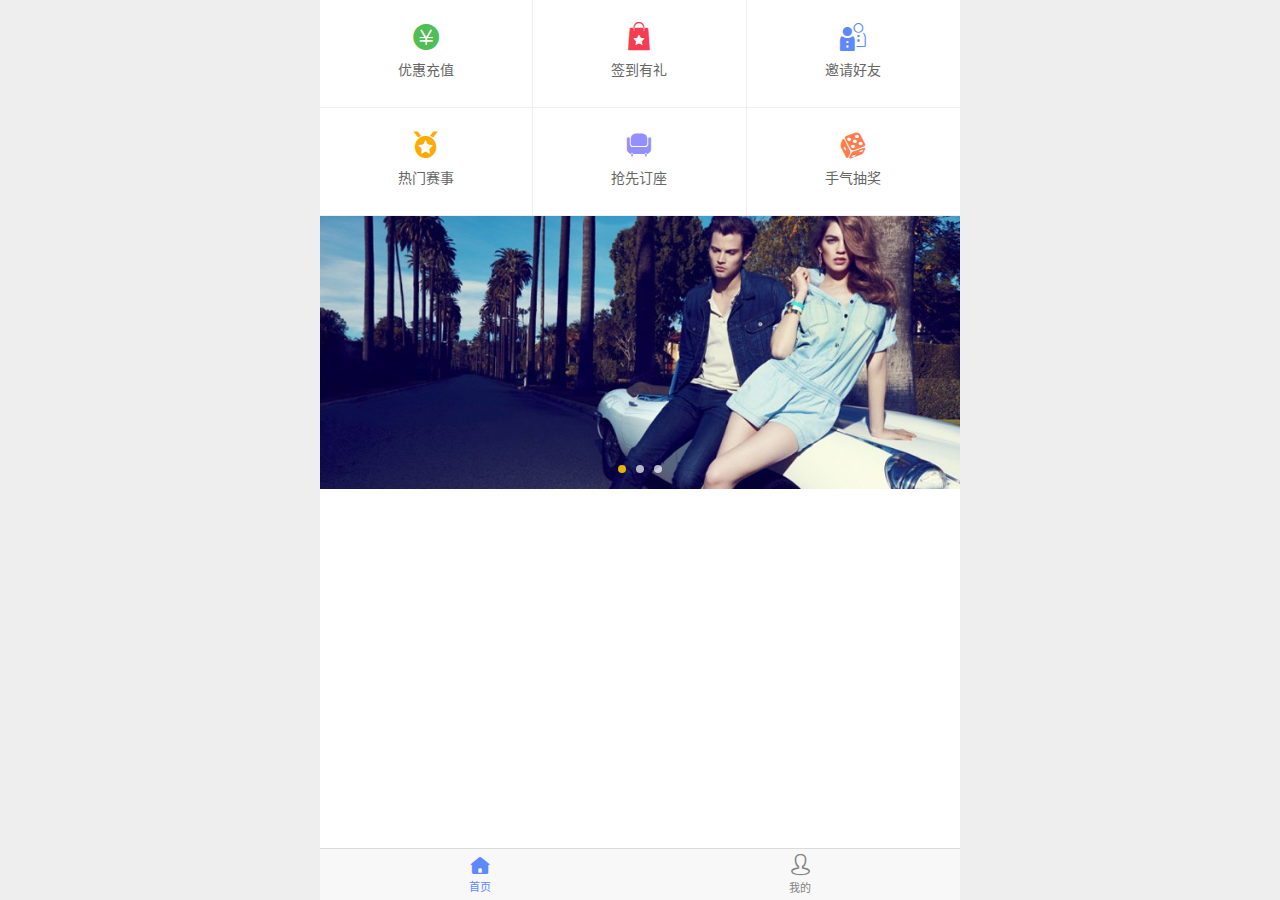
<file: index.html>
<!DOCTYPE html>
<html lang="zh-CN">
<head>
	<meta http-equiv="Content-Type" content="text/html; charset=UTF-8">
	<meta charset="UTF-8">
	<meta name="viewport" content="width=device-width, initial-scale=1.0, user-scalable=0, minimum-scale=1.0, maximum-scale=1.0">
	<meta name="viewport" content="initial-scale=1, width=device-width, maximum-scale=1, user-scalable=no">
	<meta name="apple-mobile-web-app-capable" content="yes">
	<meta name="apple-touch-fullscreen" content="yes">
	<meta name="apple-mobile-web-app-status-bar-style" content="black">
	<meta name="format-detection" content="telephone=no">
	<meta name="format-detection" content="address=no">
	<meta name="screen-orientation" content="portrait">
	<meta name="x5-orientation" content="portrait">
	<title>网吧联盟</title>
	<link rel="stylesheet" href="assets/font/iconfont.css">
	<link rel="stylesheet" href="assets/css/animate.min.css">
	<link rel="stylesheet" href="assets/css/base.css">
	<script type="text/javascript" src="assets/js/zepto.min.js"></script>
	<script type="text/javascript" src="assets/js/fastclick.js"></script>
	<link rel="stylesheet" href="assets/js/dialog.css">
	<script type="text/javascript" src="assets/js/dialog.js"></script>
	<script type="text/javascript" src="assets/js/iscroll.js"></script>
	<link rel="stylesheet" href="assets/js/swiper-3.2.7.min.css">
	<script type="text/javascript" src="assets/js/swiper-3.2.7.jquery.min.js"></script>
	<script type="text/javascript" src="assets/js/mobile.js"></script>
</head>

<body class="white-bg">
	<div class="fixed-bottom index">
		<div class="nav-list flex-box">
	        <a href="recharge.html"><div class="con"><i class="icon-chongzhi green"></i>优惠充值</div></a>
	        <a id="signIn"><div class="con"><i class="icon-liwu red"></i>签到有礼</div></a>
	        <a href="share.html"><div class="con"><i class="icon-haoyou blue"></i>邀请好友</div></a>
	        <a href="gamesList.html"><div class="con"><i class="icon-saishi yellow"></i>热门赛事</div></a>
	        <a href="schedule.html"><div class="con"><i class="icon-dingzuo purple"></i>抢先订座</div></a>
	        <a href="activityGame.html" id="recharge"><div class="con"><i class="icon-choujiang orange"></i>手气抽奖</div></a>
	    </div>
	    <div class="swiper-container">
            <div class="swiper-wrapper">
                <div class="swiper-slide">
                    <a href="wangkaList.html"><img src="assets/images/banner.jpg"></a>
                </div>
                <div class="swiper-slide">
                    <a href="wangkaList.html"><img src="assets/images/banner.jpg"></a>
                </div>
                <div class="swiper-slide">
                    <a href="wangkaList.html"><img src="assets/images/banner.jpg"></a>
                </div>
            </div>
            <div class="pagination"></div>
            <script type="text/javascript">
            $(function() {
                var swiper = new Swiper('.swiper-container', {
                    pagination: '.pagination',
                    autoplay: 3000,
                    paginationClickable: '.pagination',
                    loop: true

                });
            })
            </script>
        </div>

		<div class="fix-bottom">
	        <a href="index.html" class="fix-b active">
	            <i class="icon-homefill"></i>
	            <p>首页</p>
	        </a>
	        <a href="userCenter.html" class="fix-b">
	            <i class="icon-people"></i>
	            <p>我的</p>
	        </a>
	    </div>
    </div>
    <script type="text/javascript">
    	$(function(){
    		$('#recharge').click(function(){
				$.confirm('<div class="con">本操作需要<br />绑定您的上网卡号哦！</div>',[{no:"取消"},{yes:"去绑卡"}],function(type){
				    if(type=="yes"){
				    	window.location.href='bindCard.html'
				    }else if(type=="no"){
				        this.hide();  
				    }
				});
    		})
    		$('#signIn').click(function(){
				$.confirm('<div class="tit orange">恭喜获得5积分，明天继续加油</div>'+
					'<div class="con">签到规则<br/>第1天获5积分，第2天获10积分，<br/>第3天及以后获20积分；中断重新开始。</div>'+
					'<div class="go-game"><i class="icon-choujiang"></i></div>'+
					'<div class="info">花积分，抽奖赢好礼，点击参与</div>',[],null,{className:'ui-qiandao showClose ui-alert',width:'270px'});
				$.alert('今日已签到,明天再接再厉')
			})
    	})
    </script>
</body>

</html>
</file>
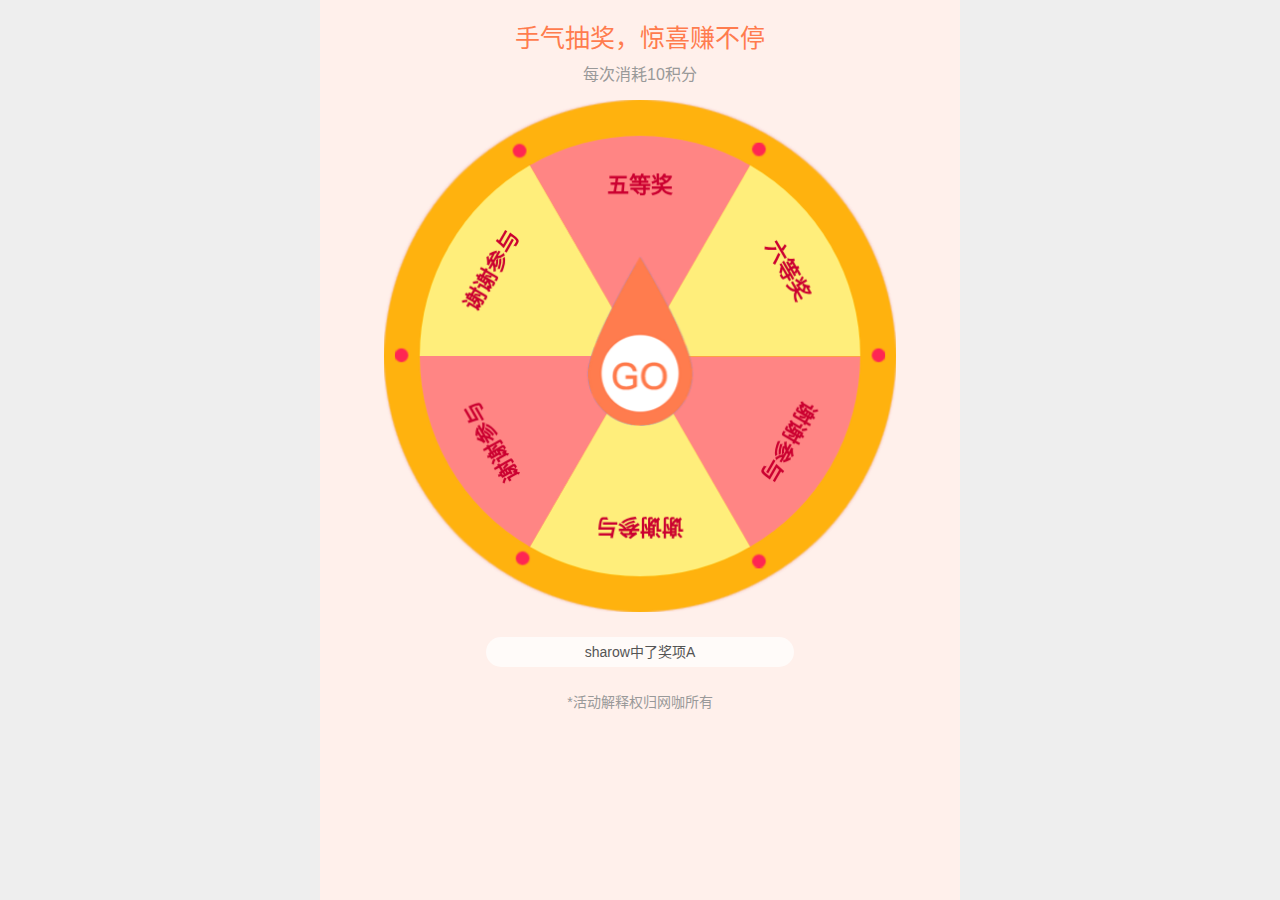
<file: activityGame.html>
<!DOCTYPE html>
<html lang="zh-CN">
<head>
	<meta http-equiv="Content-Type" content="text/html; charset=UTF-8">
	<meta charset="UTF-8">
	<meta name="viewport" content="width=device-width, initial-scale=1.0, user-scalable=0, minimum-scale=1.0, maximum-scale=1.0">
	<meta name="viewport" content="initial-scale=1, width=device-width, maximum-scale=1, user-scalable=no">
	<meta name="apple-mobile-web-app-capable" content="yes">
	<meta name="apple-touch-fullscreen" content="yes">
	<meta name="apple-mobile-web-app-status-bar-style" content="black">
	<meta name="format-detection" content="telephone=no">
	<meta name="format-detection" content="address=no">
	<meta name="screen-orientation" content="portrait">
	<meta name="x5-orientation" content="portrait">
	<title>网吧联盟</title>
	<link rel="stylesheet" href="assets/font/iconfont.css">
	<link rel="stylesheet" href="assets/css/animate.min.css">
	<link rel="stylesheet" href="assets/css/base.css">
	<script type="text/javascript" src="assets/js/zepto.min.js"></script>
	<script type="text/javascript" src="assets/js/fastclick.js"></script>
	<link rel="stylesheet" href="assets/js/dialog.css">
	<script type="text/javascript" src="assets/js/dialog.js"></script>
	<script type="text/javascript" src="assets/js/iscroll.js"></script>
	<link rel="stylesheet" href="assets/js/swiper-3.2.7.min.css">
	<script type="text/javascript" src="assets/js/swiper-3.2.7.jquery.min.js"></script>
	<script type="text/javascript" src="assets/js/mobile.js"></script>
    <script type="text/javascript" src="assets/js/awardRotate.js"></script>
    <script type="text/javascript" src="assets/js/choujiang.js"></script>
</head>

<body class="zhongjiang-bg">
	<div class="activitygame">
		<h2 class="h2">手气抽奖，惊喜赚不停</h2>
        <p class="p2">每次消耗10积分</p>
        <div class="ml-main" id="ml-main">
            <div class="kePublic">
                <div style="max-width:640px; margin:0 auto">
                    <div class="banner">
                        <div class="turnplate" style="background-image:url(assets/images/turnplate-bg_2.png);background-size:100% 100%;">
                            <canvas class="item" id="wheelcanvas" width="516" height="516"></canvas>
                            <img id="tupBtn" class="pointer" src="assets/images/turnplate-pointer_2.png"/>
                        </div>
                    </div>
                </div>
                <div class="clear"></div>
                <div class="silider-txt">
                    sharow中了奖项A
                </div>
                <p class="p3">*活动解释权归网咖所有</p>
            </div>
            
        </div>
	</div>
</body>

</html>
</file>
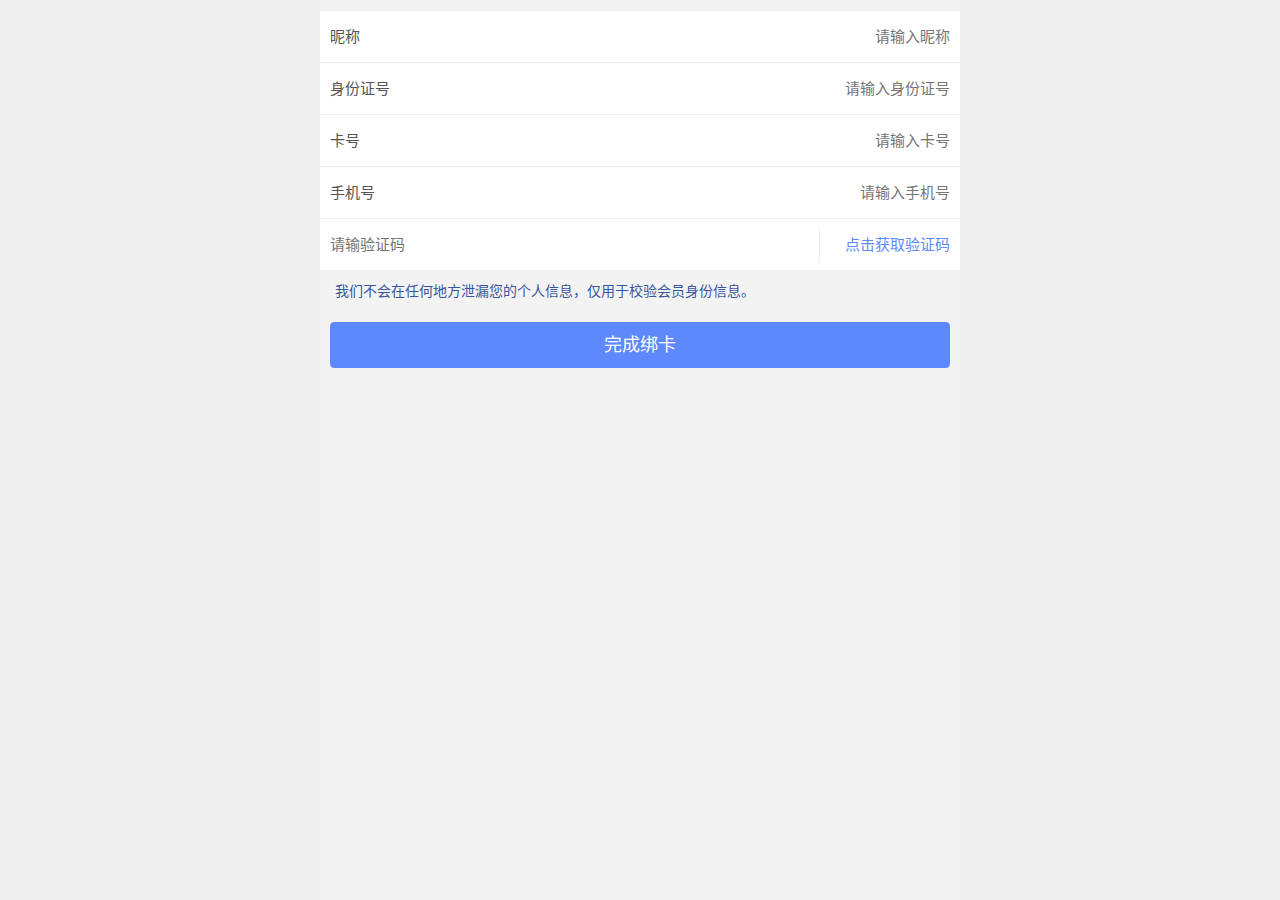
<file: bindCard.html>
<!DOCTYPE html>
<html lang="zh-CN">
<head>
	<meta http-equiv="Content-Type" content="text/html; charset=UTF-8">
	<meta charset="UTF-8">
	<meta name="viewport" content="width=device-width, initial-scale=1.0, user-scalable=0, minimum-scale=1.0, maximum-scale=1.0">
	<meta name="viewport" content="initial-scale=1, width=device-width, maximum-scale=1, user-scalable=no">
	<meta name="apple-mobile-web-app-capable" content="yes">
	<meta name="apple-touch-fullscreen" content="yes">
	<meta name="apple-mobile-web-app-status-bar-style" content="black">
	<meta name="format-detection" content="telephone=no">
	<meta name="format-detection" content="address=no">
	<meta name="screen-orientation" content="portrait">
	<meta name="x5-orientation" content="portrait">
	<title>网吧联盟</title>
	<link rel="stylesheet" href="assets/font/iconfont.css">
	<link rel="stylesheet" href="assets/css/animate.min.css">
	<link rel="stylesheet" href="assets/css/base.css">
	<script type="text/javascript" src="assets/js/zepto.min.js"></script>
	<script type="text/javascript" src="assets/js/fastclick.js"></script>
	<link rel="stylesheet" href="assets/js/dialog.css">
	<script type="text/javascript" src="assets/js/dialog.js"></script>
	<script type="text/javascript" src="assets/js/iscroll.js"></script>
	<link rel="stylesheet" href="assets/js/swiper-3.2.7.min.css">
	<script type="text/javascript" src="assets/js/swiper-3.2.7.jquery.min.js"></script>
	<script type="text/javascript" src="assets/js/mobile.js"></script>
</head>

<body>
	<div class="bindCard">
        <form class="g-form" method="post" data-posturl="#">
    		<div class="weui_cells">
                <div class="weui_cell">
                    <div class="weui_cell_hd">昵称</div>
                    <div class="weui_cell_bd weui_cell_primary"><input class="weui_input" type="text" placeholder="请输入昵称" onblur="rule.empty($(this),'昵称不能为空')" data-group-state="false"></div>
                </div>
                <div class="weui_cell">
                    <div class="weui_cell_hd">身份证号</div>
                    <div class="weui_cell_bd weui_cell_primary"><input class="weui_input" type="text" placeholder="请输入身份证号" onblur="rule.idcard($(this))" data-group-state="false"></div>
                </div>
                <div class="weui_cell">
                    <div class="weui_cell_hd">卡号</div>
                    <div class="weui_cell_bd weui_cell_primary"><input class="weui_input" type="text" placeholder="请输入卡号" onblur="rule.bankcard($(this))" data-group-state="false"></div>
                </div>
                <div class="weui_cell">
                    <div class="weui_cell_hd">手机号</div>
                    <div class="weui_cell_bd weui_cell_primary"><input class="weui_input" id="phone" type="text" placeholder="请输入手机号" onblur="rule.phone($('#phone'))" data-group-state="false"></div>
                </div>
                <div class="weui_cell" id="getcode">
                    <div class="weui_cell_bd weui_cell_primary">
                        <input class="weui_input" type="text" onblur="rule.custom($(this),'/^[0-9]{6}$/','短信验证码为6位数字');" placeholder="请输验证码" data-group-state="false">
                    </div>
                    <a class="btn-send" data-url="sendMsgNew.action?type=1">点击获取验证码</a>
                </div>
            </div>
            <div class="weui_cells_title iblue">我们不会在任何地方泄漏您的个人信息，仅用于校验会员身份信息。</div>
            <div class="surebtn">
                <div class="btn">完成绑卡</div>
            </div>
        </form>
	</div>
</body>

</html>
</file>
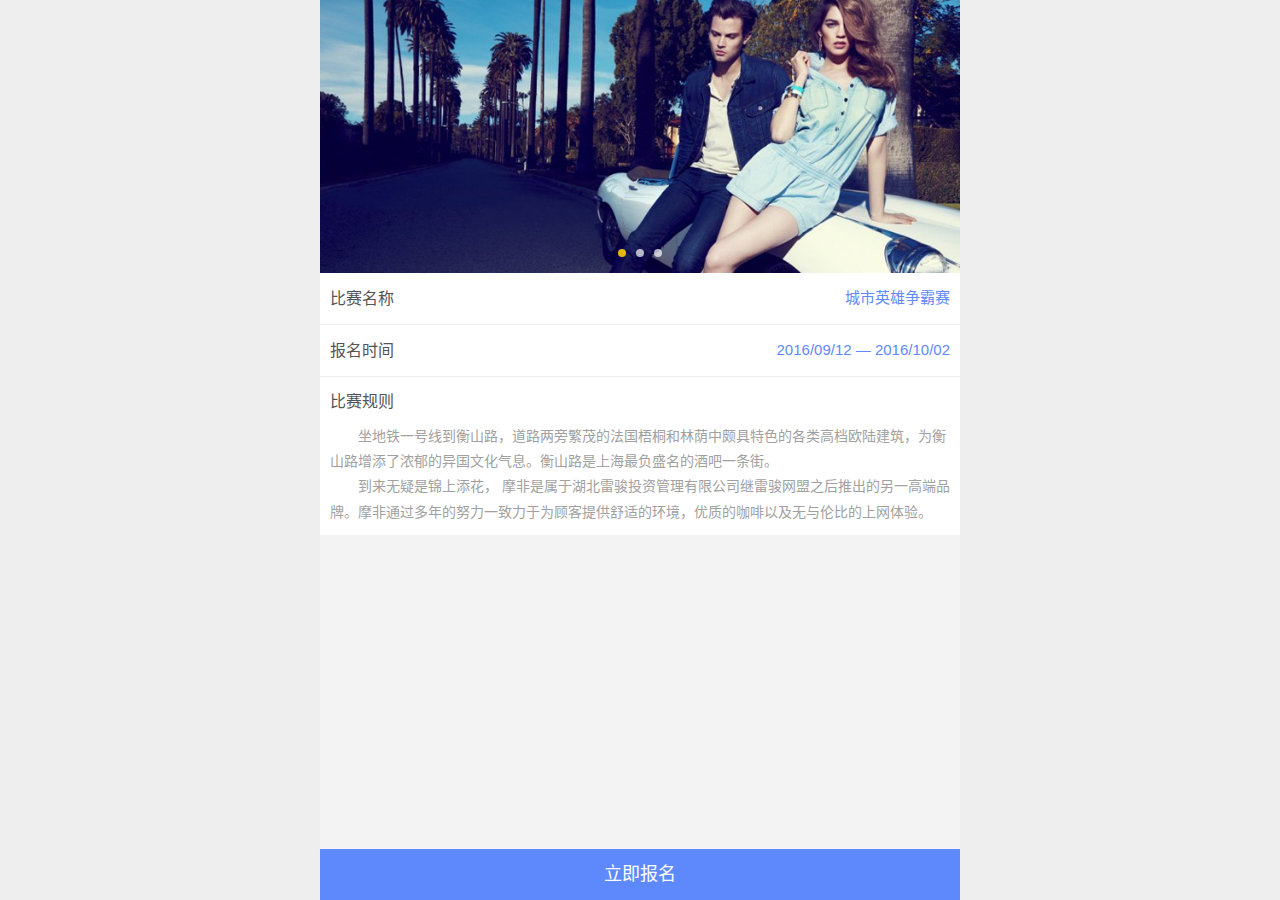
<file: gameCenter.html>
<!DOCTYPE html>
<html lang="zh-CN">
<head>
	<meta http-equiv="Content-Type" content="text/html; charset=UTF-8">
	<meta charset="UTF-8">
	<meta name="viewport" content="width=device-width, initial-scale=1.0, user-scalable=0, minimum-scale=1.0, maximum-scale=1.0">
	<meta name="viewport" content="initial-scale=1, width=device-width, maximum-scale=1, user-scalable=no">
	<meta name="apple-mobile-web-app-capable" content="yes">
	<meta name="apple-touch-fullscreen" content="yes">
	<meta name="apple-mobile-web-app-status-bar-style" content="black">
	<meta name="format-detection" content="telephone=no">
	<meta name="format-detection" content="address=no">
	<meta name="screen-orientation" content="portrait">
	<meta name="x5-orientation" content="portrait">
	<title>网吧联盟</title>
	<link rel="stylesheet" href="assets/font/iconfont.css">
	<link rel="stylesheet" href="assets/css/animate.min.css">
	<link rel="stylesheet" href="assets/css/base.css">
	<script type="text/javascript" src="assets/js/zepto.min.js"></script>
	<script type="text/javascript" src="assets/js/fastclick.js"></script>
	<link rel="stylesheet" href="assets/js/dialog.css">
	<script type="text/javascript" src="assets/js/dialog.js"></script>
	<script type="text/javascript" src="assets/js/iscroll.js"></script>
	<link rel="stylesheet" href="assets/js/swiper-3.2.7.min.css">
	<script type="text/javascript" src="assets/js/swiper-3.2.7.jquery.min.js"></script>
	<script type="text/javascript" src="assets/js/mobile.js"></script>
</head>

<body>
	<div class="gamecenter fixed-bottom">
		<div class="swiper-container">
            <div class="swiper-wrapper">
                <div class="swiper-slide">
                    <a href="#"><img src="assets/images/banner.jpg"></a>
                </div>
                <div class="swiper-slide">
                    <a href="#"><img src="assets/images/banner.jpg"></a>
                </div>
                <div class="swiper-slide">
                    <a href="#"><img src="assets/images/banner.jpg"></a>
                </div>
            </div>
            <div class="pagination"></div>
            <script type="text/javascript">
            $(function() {
                var swiper = new Swiper('.swiper-container', {
                    pagination: '.pagination',
                    autoplay: 3000,
                    paginationClickable: '.pagination',
                    loop: true

                });
            })
            </script>
        </div>
        <div class="item-box">
	        <div class="weui_cell">
	            <div class="weui_cell_hd font-size16">比赛名称</div>
	            <div class="weui_cell_bd weui_cell_primary blue text-right">城市英雄争霸赛</div>
	        </div>
	        <div class="weui_cell">
	            <div class="weui_cell_hd font-size16">报名时间</div>
	            <div class="weui_cell_bd weui_cell_primary blue text-right">2016/09/12 — 2016/10/02</div>
	        </div>
	        <div class="rule">
	        	<div class="tit font-size16">
		        	比赛规则
		        </div>
		        <div class="con">
		        	<p>坐地铁一号线到衡山路，道路两旁繁茂的法国梧桐和林荫中颇具特色的各类高档欧陆建筑，为衡山路增添了浓郁的异国文化气息。衡山路是上海最负盛名的酒吧一条街。</p>         
					<p>到来无疑是锦上添花， 摩非是属于湖北雷骏投资管理有限公司继雷骏网盟之后推出的另一高端品牌。摩非通过多年的努力一致力于为顾客提供舒适的环境，优质的咖啡以及无与伦比的上网体验。</p>
		        </div>
	        </div> 
        </div>

        <a class="fix-bottom fix-bottom-btn" id="gamestart" class="fix-b">
            立即报名
        </a>
        <script>
        	$(function(){
        		$('#gamestart').click(function(){
				$.confirm('<div class="tit">选择您的报名类型</div>'+
					'<div class="onejoin"><a href="gamesOneJoin.html" class="join"><i class="icon-people"></i></a><p class="blue">单人参赛</p></div>'+
					'<div class="teamjoin"><a href="gamesTeamJoin.html" class="join"><i class="icon-friend"></i></a><p class="orange">战队参赛</p></div>',[],function(type){
				    if(type=="yes"){
				    }else if(type=="no"){
				        this.hide();  
				    }
				},{className:'ui-qiandao showClose ui-alert',width:'270px'});
			})
        	})
        </script>

	</div>
</body>

</html>
</file>
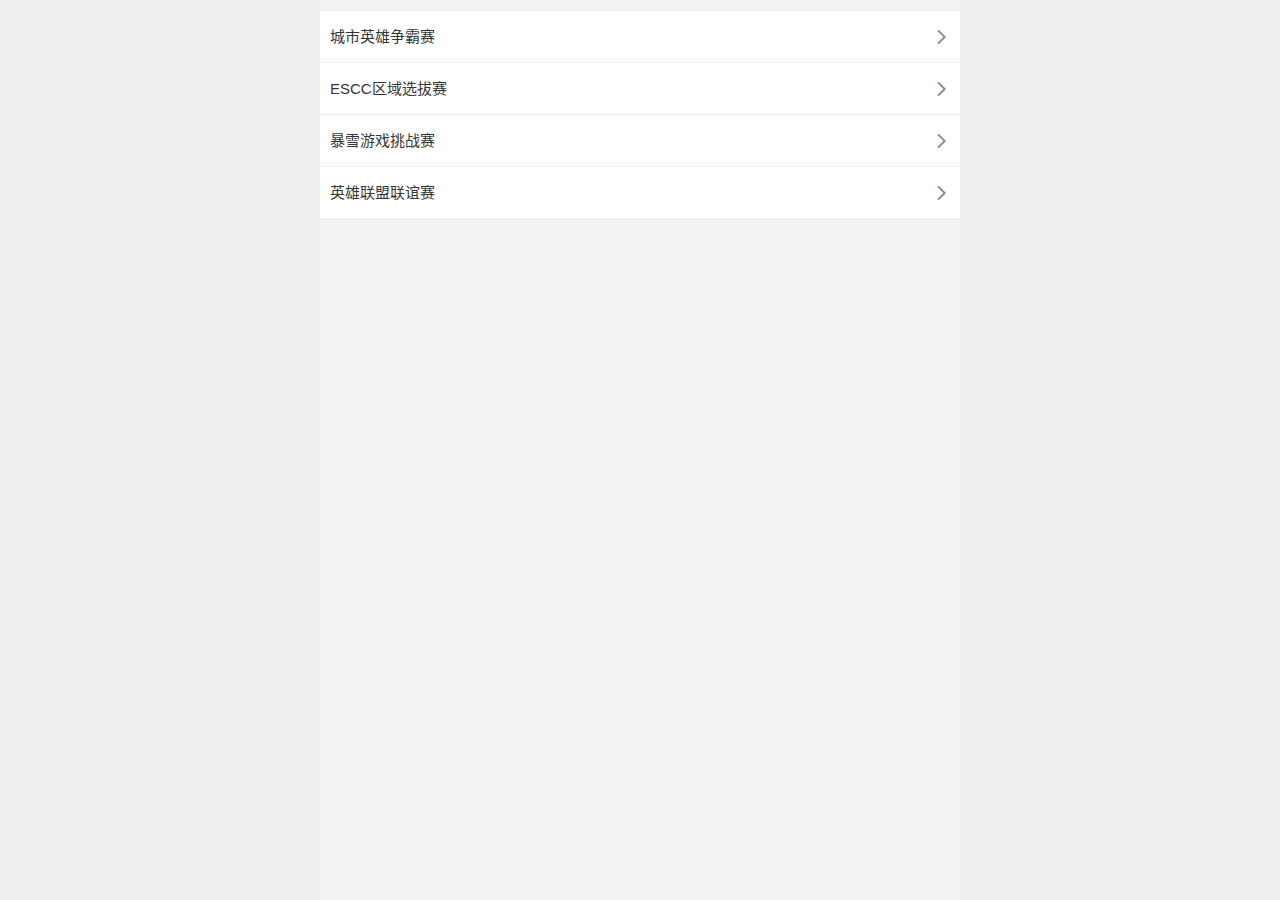
<file: gamesList.html>
<!DOCTYPE html>
<html lang="zh-CN">
<head>
	<meta http-equiv="Content-Type" content="text/html; charset=UTF-8">
	<meta charset="UTF-8">
	<meta name="viewport" content="width=device-width, initial-scale=1.0, user-scalable=0, minimum-scale=1.0, maximum-scale=1.0">
	<meta name="viewport" content="initial-scale=1, width=device-width, maximum-scale=1, user-scalable=no">
	<meta name="apple-mobile-web-app-capable" content="yes">
	<meta name="apple-touch-fullscreen" content="yes">
	<meta name="apple-mobile-web-app-status-bar-style" content="black">
	<meta name="format-detection" content="telephone=no">
	<meta name="format-detection" content="address=no">
	<meta name="screen-orientation" content="portrait">
	<meta name="x5-orientation" content="portrait">
	<title>网吧联盟</title>
	<link rel="stylesheet" href="assets/font/iconfont.css">
	<link rel="stylesheet" href="assets/css/animate.min.css">
	<link rel="stylesheet" href="assets/css/base.css">
	<script type="text/javascript" src="assets/js/zepto.min.js"></script>
	<script type="text/javascript" src="assets/js/fastclick.js"></script>
	<link rel="stylesheet" href="assets/js/dialog.css">
	<script type="text/javascript" src="assets/js/dialog.js"></script>
	<script type="text/javascript" src="assets/js/iscroll.js"></script>
	<link rel="stylesheet" href="assets/js/swiper-3.2.7.min.css">
	<script type="text/javascript" src="assets/js/swiper-3.2.7.jquery.min.js"></script>
	<script type="text/javascript" src="assets/js/mobile.js"></script>
</head>

<body>
	<div class="gameslist">
		<div class="weui_cells">
            <a class="weui_cell" href="gameCenter.html">
                <div class="weui_cell_bd weui_cell_primary">
                城市英雄争霸赛
                </div>
                <span class="r-con active"></span>
            </a>
            <a class="weui_cell" href="gameCenter.html">
                <div class="weui_cell_bd weui_cell_primary">
                ESCC区域选拔赛
                </div>
                <span class="r-con active"></span>
            </a>
            <a class="weui_cell" href="gameCenter.html">
                <div class="weui_cell_bd weui_cell_primary">
                暴雪游戏挑战赛
                </div>
                <span class="r-con active"></span>
            </a>
            <a class="weui_cell" href="gameCenter.html">
                <div class="weui_cell_bd weui_cell_primary">
                英雄联盟联谊赛
                </div>
                <span class="r-con active"></span>
            </a>
        </div>
	</div>
</body>

</html>
</file>
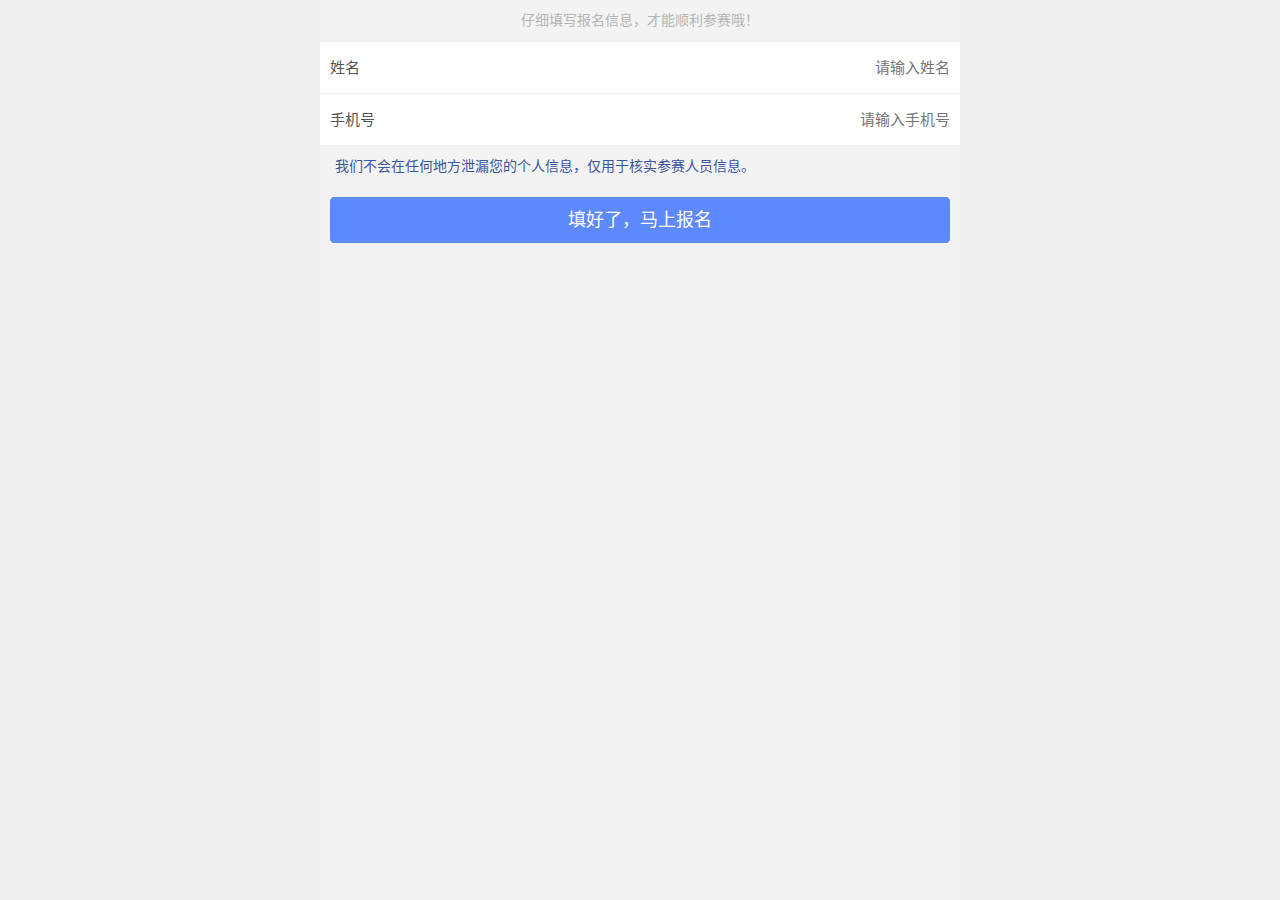
<file: gamesOneJoin.html>
<!DOCTYPE html>
<html lang="zh-CN">
<head>
	<meta http-equiv="Content-Type" content="text/html; charset=UTF-8">
	<meta charset="UTF-8">
	<meta name="viewport" content="width=device-width, initial-scale=1.0, user-scalable=0, minimum-scale=1.0, maximum-scale=1.0">
	<meta name="viewport" content="initial-scale=1, width=device-width, maximum-scale=1, user-scalable=no">
	<meta name="apple-mobile-web-app-capable" content="yes">
	<meta name="apple-touch-fullscreen" content="yes">
	<meta name="apple-mobile-web-app-status-bar-style" content="black">
	<meta name="format-detection" content="telephone=no">
	<meta name="format-detection" content="address=no">
	<meta name="screen-orientation" content="portrait">
	<meta name="x5-orientation" content="portrait">
	<title>网吧联盟</title>
	<link rel="stylesheet" href="assets/font/iconfont.css">
	<link rel="stylesheet" href="assets/css/animate.min.css">
	<link rel="stylesheet" href="assets/css/base.css">
	<script type="text/javascript" src="assets/js/zepto.min.js"></script>
	<script type="text/javascript" src="assets/js/fastclick.js"></script>
	<link rel="stylesheet" href="assets/js/dialog.css">
	<script type="text/javascript" src="assets/js/dialog.js"></script>
	<script type="text/javascript" src="assets/js/iscroll.js"></script>
	<link rel="stylesheet" href="assets/js/swiper-3.2.7.min.css">
	<script type="text/javascript" src="assets/js/swiper-3.2.7.jquery.min.js"></script>
	<script type="text/javascript" src="assets/js/mobile.js"></script>
</head>

<body>
	<div class="">
		<form class="g-form" method="post" data-posturl="#">
	        <div class="weui_cells_title text-center">仔细填写报名信息，才能顺利参赛哦！</div>
			<div class="weui_cells">
	            <div class="weui_cell">
	                <div class="weui_cell_hd">姓名</div>
	                <div class="weui_cell_bd weui_cell_primary"><input class="weui_input" type="text" placeholder="请输入姓名" onblur="rule.empty($(this),'姓名不能为空')" data-group-state="false"></div>
	            </div>
	            <div class="weui_cell">
	                <div class="weui_cell_hd">手机号</div>
	                <div class="weui_cell_bd weui_cell_primary"><input class="weui_input" type="text" placeholder="请输入手机号" onblur="rule.phone($(this))" data-group-state="false"></div>
	            </div>
	        </div>
	        <div class="weui_cells_title iblue">我们不会在任何地方泄漏您的个人信息，仅用于核实参赛人员信息。</div>
	        <div class="surebtn">
	            <div class="btn">填好了，马上报名</div>
	        </div>
        </form>
	</div>
</body>

</html>
</file>
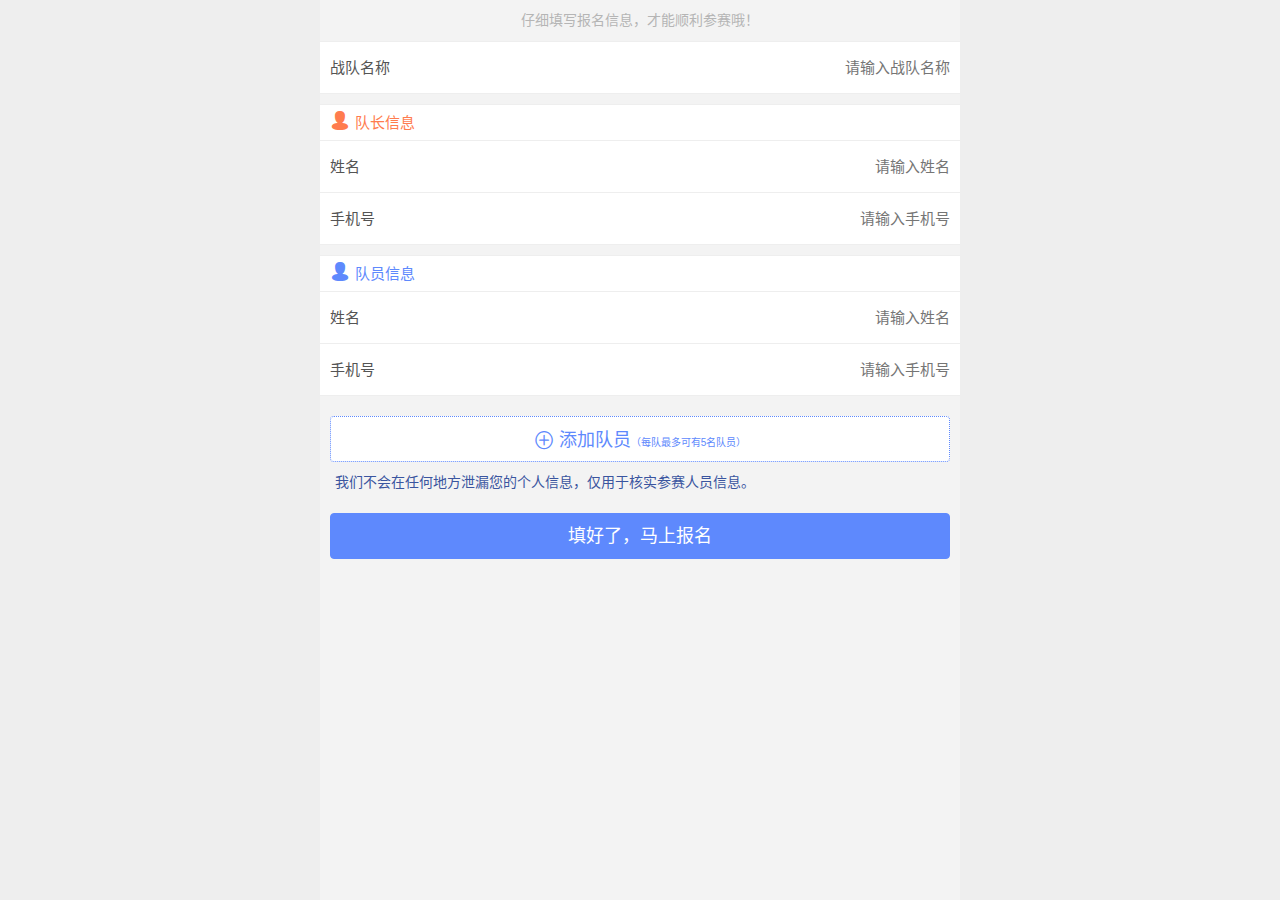
<file: gamesTeamJoin.html>
<!DOCTYPE html>
<html lang="zh-CN">
<head>
	<meta http-equiv="Content-Type" content="text/html; charset=UTF-8">
	<meta charset="UTF-8">
	<meta name="viewport" content="width=device-width, initial-scale=1.0, user-scalable=0, minimum-scale=1.0, maximum-scale=1.0">
	<meta name="viewport" content="initial-scale=1, width=device-width, maximum-scale=1, user-scalable=no">
	<meta name="apple-mobile-web-app-capable" content="yes">
	<meta name="apple-touch-fullscreen" content="yes">
	<meta name="apple-mobile-web-app-status-bar-style" content="black">
	<meta name="format-detection" content="telephone=no">
	<meta name="format-detection" content="address=no">
	<meta name="screen-orientation" content="portrait">
	<meta name="x5-orientation" content="portrait">
	<title>网吧联盟</title>
	<link rel="stylesheet" href="assets/font/iconfont.css">
	<link rel="stylesheet" href="assets/css/animate.min.css">
	<link rel="stylesheet" href="assets/css/base.css">
	<script type="text/javascript" src="assets/js/zepto.min.js"></script>
	<script type="text/javascript" src="assets/js/fastclick.js"></script>
	<link rel="stylesheet" href="assets/js/dialog.css">
	<script type="text/javascript" src="assets/js/dialog.js"></script>
	<script type="text/javascript" src="assets/js/iscroll.js"></script>
	<link rel="stylesheet" href="assets/js/swiper-3.2.7.min.css">
	<script type="text/javascript" src="assets/js/swiper-3.2.7.jquery.min.js"></script>
	<script type="text/javascript" src="assets/js/mobile.js"></script>
</head>

<body>
	<div class="gamesteamjoin fixed-bottom">
		<form class="g-form" method="post" data-posturl="#">
        <div class="weui_cells_title text-center">仔细填写报名信息，才能顺利参赛哦！</div>
        <div id="gamerlist">
			<div class="weui_cells">
	            <div class="weui_cell">
	                <div class="weui_cell_hd">战队名称</div>
	                <div class="weui_cell_bd weui_cell_primary"><input class="weui_input" type="text" placeholder="请输入战队名称" onblur="rule.empty($(this),'战队名称不能为空')" data-group-state="false"></div>
	            </div>
	        </div>
	        <div class="weui_cells">
	        	<div class="weui_cell paddingtb0 orange">
	                <i class="icon-peoplefill l-icon"></i>
	                <div class="weui_cell_bd">
	                队长信息
	                </div>
	            </div>
	            <div class="weui_cell">
	                <div class="weui_cell_hd">姓名</div>
	                <div class="weui_cell_bd weui_cell_primary"><input class="weui_input" type="text" placeholder="请输入姓名" onblur="rule.empty($(this),'姓名不能为空')" data-group-state="false"></div>
	            </div>
	            <div class="weui_cell">
	                <div class="weui_cell_hd">手机号</div>
	                <div class="weui_cell_bd weui_cell_primary"><input class="weui_input" type="text" placeholder="请输入手机号" onblur="rule.phone($(this))" data-group-state="false"></div>
	            </div>
	        </div>
	        <div class="weui_cells">
	        	<div class="weui_cell paddingtb0 blue">
	                <i class="icon-peoplefill l-icon"></i>
	                <div class="weui_cell_bd">
	                队员信息
	                </div>
	            </div>
	            <div class="weui_cell">
	                <div class="weui_cell_hd">姓名</div>
	                <div class="weui_cell_bd weui_cell_primary"><input class="weui_input" type="text" placeholder="请输入姓名" onblur="rule.empty($(this),'姓名不能为空')" data-group-state="false"></div>
	            </div>
	            <div class="weui_cell">
	                <div class="weui_cell_hd">手机号</div>
	                <div class="weui_cell_bd weui_cell_primary"><input class="weui_input" type="text" placeholder="请输入手机号" onblur="rule.phone($(this))" data-group-state="false"></div>
	            </div>
	        </div>

        </div>
        <div class="btn btn-add"><i class="icon-roundadd"></i>添加队员<small class="font-size10">（每队最多可有5名队员）</small></div>
        <div class="weui_cells_title iblue">我们不会在任何地方泄漏您的个人信息，仅用于核实参赛人员信息。</div>
        <div class="surebtn">
            <div class="btn">填好了，马上报名</div>
        </div>
        </form>
        <script type="text/javascript">
        	$(function(){
        		$('.btn-add').click(function(){
        			if($('.weui_cells').length>6){$.alert('每队最多可有5名队员');return;}
        			$('#gamerlist').append('<div class="weui_cells">'+
	        	'<div class="weui_cell paddingtb0 blue">'+
	                '<i class="icon-peoplefill l-icon"></i>'+
	                '<div class="weui_cell_bd">'+
	                '队员信息'+
	                '</div>'+
	                '<i class="icon-roundclosefill close"></i>'+
	            '</div>'+
	            '<div class="weui_cell">'+
	                '<div class="weui_cell_hd">姓名</div>'+
	                '<div class="weui_cell_bd weui_cell_primary"><input class="weui_input" type="text" placeholder="请输入姓名" onblur="rule.empty($(this),\'姓名不能为空\')" data-group-state="false"></div>'+
	            '</div>'+
	            '<div class="weui_cell">'+
	                '<div class="weui_cell_hd">手机号</div>'+
	                '<div class="weui_cell_bd weui_cell_primary"><input class="weui_input" type="text" placeholder="请输入手机号" onblur="rule.phone($(this))" data-group-state="false"></div>'+
	            '</div>'+
	        '</div>')
        		})
        	})
        	$('#gamerlist').on({click:function(){
		        $(this).parents('.weui_cells').remove();
		    }},'.close');

        </script>
	</div>
</body>

</html>
</file>
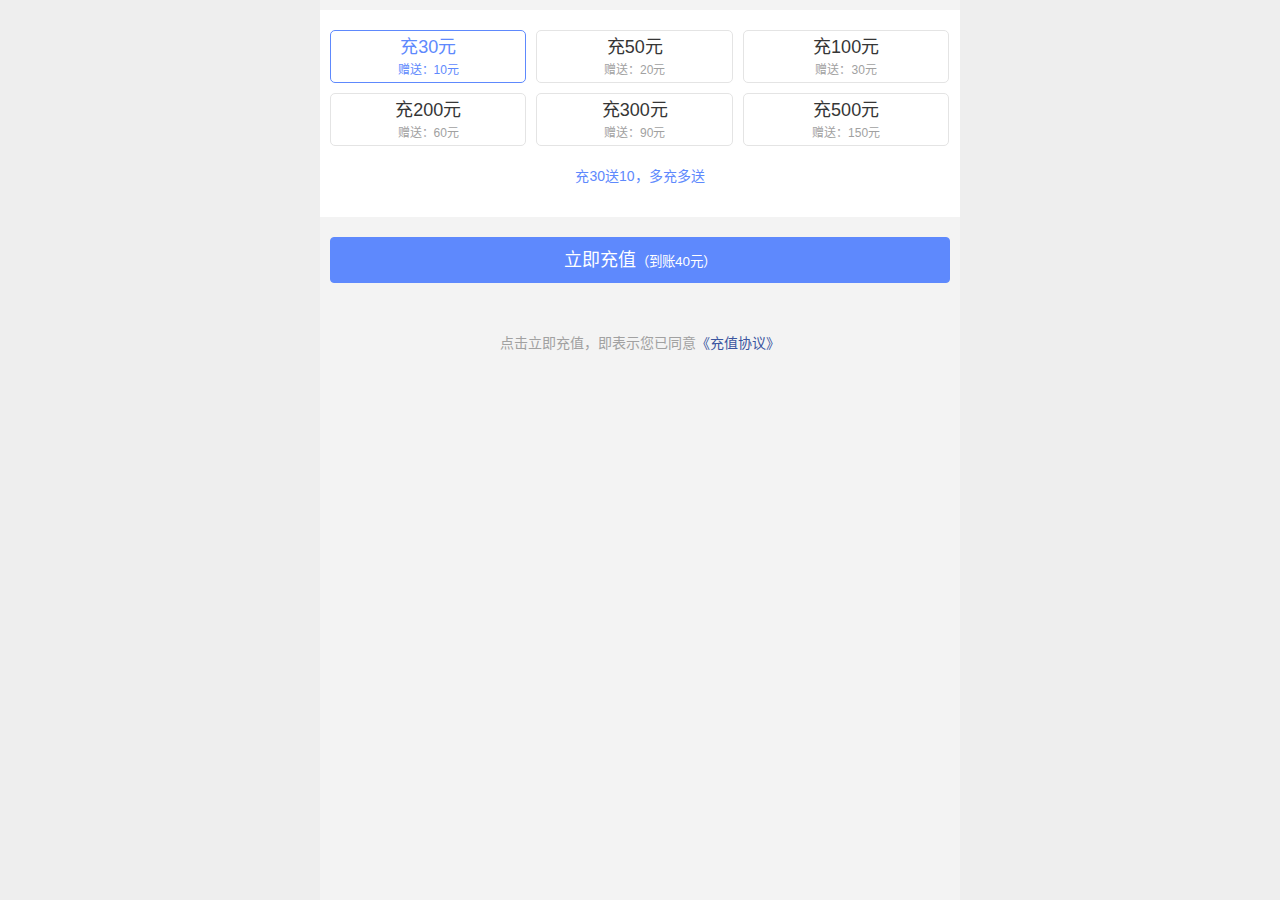
<file: recharge.html>
<!DOCTYPE html>
<html lang="zh-CN">
<head>
	<meta http-equiv="Content-Type" content="text/html; charset=UTF-8">
	<meta charset="UTF-8">
	<meta name="viewport" content="width=device-width, initial-scale=1.0, user-scalable=0, minimum-scale=1.0, maximum-scale=1.0">
	<meta name="viewport" content="initial-scale=1, width=device-width, maximum-scale=1, user-scalable=no">
	<meta name="apple-mobile-web-app-capable" content="yes">
	<meta name="apple-touch-fullscreen" content="yes">
	<meta name="apple-mobile-web-app-status-bar-style" content="black">
	<meta name="format-detection" content="telephone=no">
	<meta name="format-detection" content="address=no">
	<meta name="screen-orientation" content="portrait">
	<meta name="x5-orientation" content="portrait">
	<title>网吧联盟</title>
	<link rel="stylesheet" href="assets/font/iconfont.css">
	<link rel="stylesheet" href="assets/css/animate.min.css">
	<link rel="stylesheet" href="assets/css/base.css">
	<script type="text/javascript" src="assets/js/zepto.min.js"></script>
    <script type="text/javascript" src="assets/js/fastclick.js"></script>
	<link rel="stylesheet" href="assets/js/dialog.css">
	<script type="text/javascript" src="assets/js/dialog.js"></script>
	<script type="text/javascript" src="assets/js/iscroll.js"></script>
	<link rel="stylesheet" href="assets/js/swiper-3.2.7.min.css">
	<script type="text/javascript" src="assets/js/swiper-3.2.7.jquery.min.js"></script>
	<script type="text/javascript" src="assets/js/mobile.js"></script>
</head>

<body>
	<div class="recharge">
        <form class="g-form" method="post" data-posturl="#">
		<div class="item-box padding-box">
            <div class="flex-box">
                <div class="list">
                    <input type="radio" class="weui-check" name="radio1" checked="checked">
                    <a>
                    <p class="p1">充<span>30</span>元</p>
                    <p class="p2">赠送：<span>10</span>元</p>
                    </a>
                </div>
                <div class="list">
                    <input type="radio" class="weui-check" name="radio1">
                    <a>
                    <p class="p1">充<span>50</span>元</p>
                    <p class="p2">赠送：<span>20</span>元</p>
                    </a>
                </div>
                <div class="list">
                    <input type="radio" class="weui-check" name="radio1">
                    <a>
                    <p class="p1">充<span>100</span>元</p>
                    <p class="p2">赠送：<span>30</span>元</p>
                    </a>
                </div>
                <div class="list">
                    <input type="radio" class="weui-check" name="radio1">
                    <a>
                    <p class="p1">充<span>200</span>元</p>
                    <p class="p2">赠送：<span>60</span>元</p>
                    </a>
                </div>
                <div class="list">
                    <input type="radio" class="weui-check" name="radio1">
                    <a>
                    <p class="p1">充<span>300</span>元</p>
                    <p class="p2">赠送：<span>90</span>元</p>
                    </a>
                </div>
                <div class="list">
                    <input type="radio" class="weui-check" name="radio1">
                    <a>
                    <p class="p1">充<span>500</span>元</p>
                    <p class="p2">赠送：<span>150</span>元</p>
                    </a>
                </div> 
            </div>  
            <p class="info blue">充30送10，多充多送</p>    
        </div>
        <div class="surebtn">
            <div class="btn">立即充值<small>（到账40元）</small></div>
        </div>
        </form>
        <p class="treaty text-center">点击立即充值，即表示您已同意<a class="iblue" href="rechargeTreaty.html">《充值协议》</a></p>
        <script>
            $(function(){
              $('.list').click(function(){
                    $('.weui-check').removeAttr('checked')
                    $(this).find('input').attr('checked','checked')
                    var chong=0,shong=0,total=0;
                    chong=Number($(this).find('.p1 span').html());
                    shong=Number($(this).find('.p2 span').html());
                    total=shong+chong;
                    $('.info').html(`充${chong}送${shong}，多充多送`);
                    $('.surebtn small').html(`（到账${total}元）`)
              }) 
            })
        </script>
	</div>
</body>

</html>
</file>
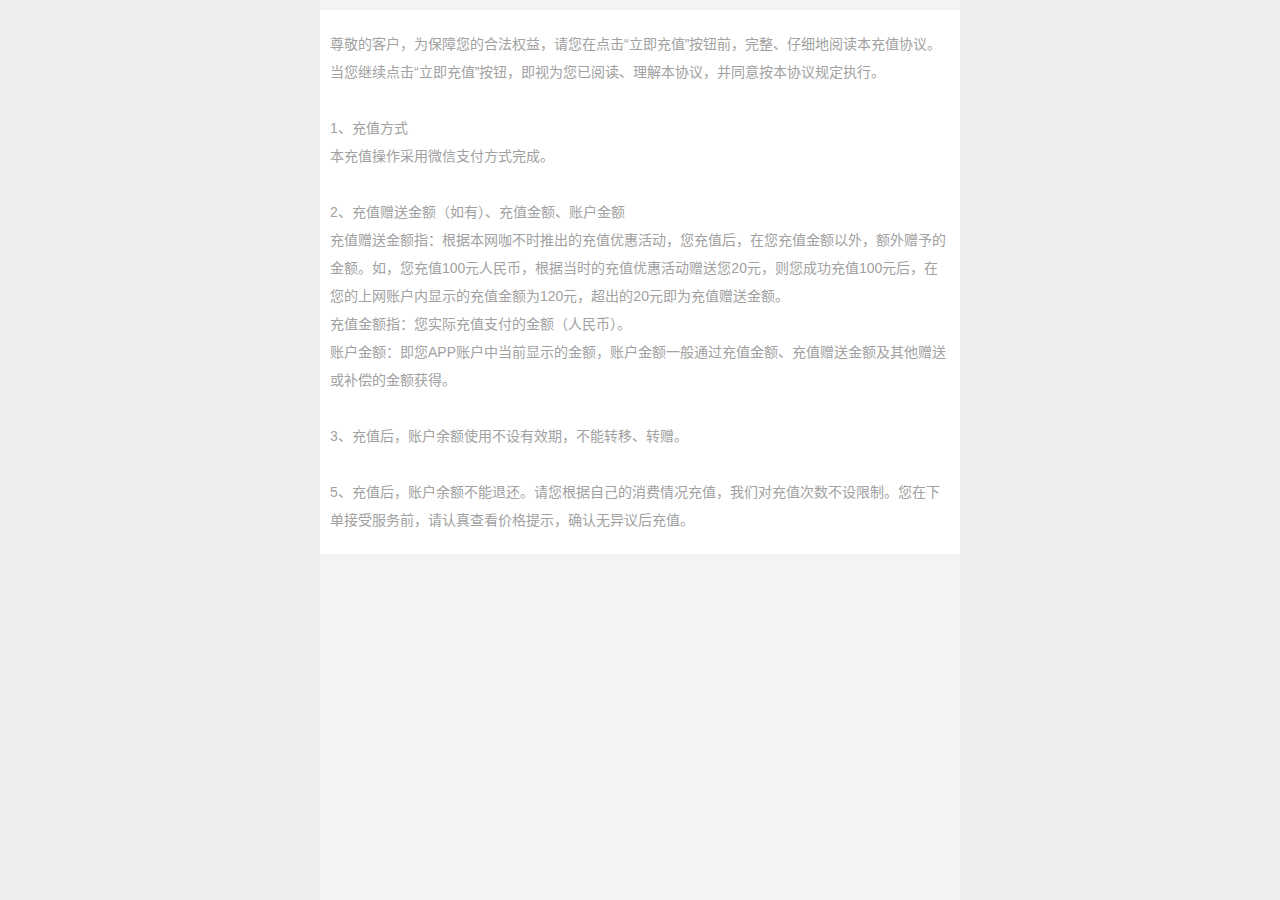
<file: rechargeTreaty.html>
<!DOCTYPE html>
<html lang="zh-CN">
<head>
	<meta http-equiv="Content-Type" content="text/html; charset=UTF-8">
	<meta charset="UTF-8">
	<meta name="viewport" content="width=device-width, initial-scale=1.0, user-scalable=0, minimum-scale=1.0, maximum-scale=1.0">
	<meta name="viewport" content="initial-scale=1, width=device-width, maximum-scale=1, user-scalable=no">
	<meta name="apple-mobile-web-app-capable" content="yes">
	<meta name="apple-touch-fullscreen" content="yes">
	<meta name="apple-mobile-web-app-status-bar-style" content="black">
	<meta name="format-detection" content="telephone=no">
	<meta name="format-detection" content="address=no">
	<meta name="screen-orientation" content="portrait">
	<meta name="x5-orientation" content="portrait">
	<title>网吧联盟</title>
	<link rel="stylesheet" href="assets/font/iconfont.css">
	<link rel="stylesheet" href="assets/css/animate.min.css">
	<link rel="stylesheet" href="assets/css/base.css">
	<script type="text/javascript" src="assets/js/zepto.min.js"></script>
	<script type="text/javascript" src="assets/js/fastclick.js"></script>
	<link rel="stylesheet" href="assets/js/dialog.css">
	<script type="text/javascript" src="assets/js/dialog.js"></script>
	<script type="text/javascript" src="assets/js/iscroll.js"></script>
	<link rel="stylesheet" href="assets/js/swiper-3.2.7.min.css">
	<script type="text/javascript" src="assets/js/swiper-3.2.7.jquery.min.js"></script>
	<script type="text/javascript" src="assets/js/mobile.js"></script>
</head>

<body>
	<div class="rechargetreaty">
		<div class="item-box padding-box gray">
            尊敬的客户，为保障您的合法权益，请您在点击“立即充值”按钮前，完整、仔细地阅读本充值协议。当您继续点击“立即充值”按钮，即视为您已阅读、理解本协议，并同意按本协议规定执行。<br><br>
            1、充值方式<br>
            本充值操作采用微信支付方式完成。<br><br>
            2、充值赠送金额（如有）、充值金额、账户金额<br>
            充值赠送金额指：根据本网咖不时推出的充值优惠活动，您充值后，在您充值金额以外，额外赠予的金额。如，您充值100元人民币，根据当时的充值优惠活动赠送您20元，则您成功充值100元后，在您的上网账户内显示的充值金额为120元，超出的20元即为充值赠送金额。<br>
            充值金额指：您实际充值支付的金额（人民币）。<br>
            账户金额：即您APP账户中当前显示的金额，账户金额一般通过充值金额、充值赠送金额及其他赠送或补偿的金额获得。<br><br>
            3、充值后，账户余额使用不设有效期，不能转移、转赠。<br><br>
            5、充值后，账户余额不能退还。请您根据自己的消费情况充值，我们对充值次数不设限制。您在下单接受服务前，请认真查看价格提示，确认无异议后充值。
        </div>
	</div>
</body>

</html>
</file>
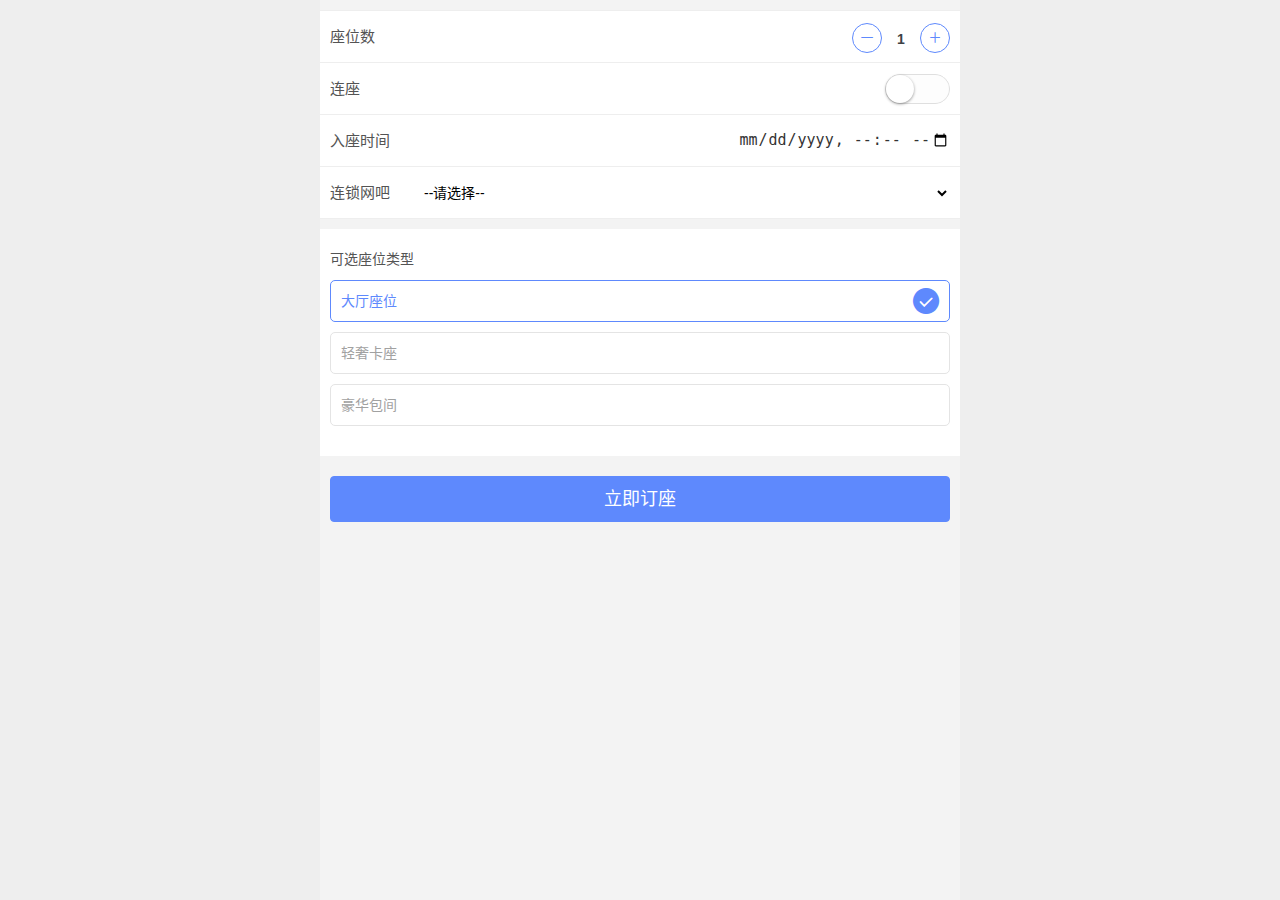
<file: schedule.html>
<!DOCTYPE html>
<html lang="zh-CN">
<head>
	<meta http-equiv="Content-Type" content="text/html; charset=UTF-8">
	<meta charset="UTF-8">
	<meta name="viewport" content="width=device-width, initial-scale=1.0, user-scalable=0, minimum-scale=1.0, maximum-scale=1.0">
	<meta name="viewport" content="initial-scale=1, width=device-width, maximum-scale=1, user-scalable=no">
	<meta name="apple-mobile-web-app-capable" content="yes">
	<meta name="apple-touch-fullscreen" content="yes">
	<meta name="apple-mobile-web-app-status-bar-style" content="black">
	<meta name="format-detection" content="telephone=no">
	<meta name="format-detection" content="address=no">
	<meta name="screen-orientation" content="portrait">
	<meta name="x5-orientation" content="portrait">
	<title>网吧联盟</title>
	<link rel="stylesheet" href="assets/font/iconfont.css">
	<link rel="stylesheet" href="assets/css/animate.min.css">
	<link rel="stylesheet" href="assets/css/base.css">
	<script type="text/javascript" src="assets/js/zepto.min.js"></script>
    <script type="text/javascript" src="assets/js/fastclick.js"></script>
	<link rel="stylesheet" href="assets/js/dialog.css">
	<script type="text/javascript" src="assets/js/dialog.js"></script>
	<script type="text/javascript" src="assets/js/iscroll.js"></script>
	<link rel="stylesheet" href="assets/js/swiper-3.2.7.min.css">
	<script type="text/javascript" src="assets/js/swiper-3.2.7.jquery.min.js"></script>
	<script type="text/javascript" src="assets/js/mobile.js"></script>
</head>

<body>
	<div class="fixed-bottom schedule">
        <form class="g-form" method="post" data-posturl="#">
		<div class="weui_cells">
            <div class="weui_cell">
                <div class="weui_cell_hd">座位数</div>
                <div class="weui_cell_bd weui_cell_primary text-right">
                    <div class="chose-quantity">
                        <span onclick="setAmount.reduce('#exc-number')" class="minus"><i class="icon-move"></i></span>
                        <input type="text" value="1" name="num" id="exc-number" class="exc-number" readonly>
                        <span onclick="setAmount.add('#exc-number')" class="add"><i class="icon-add"></i></span>
                    </div>
                </div>
            </div>
            <div class="weui_cell">
                <div class="weui_cell_hd">连座</div>
                <div class="weui_cell_bd weui_cell_primary text-right">
                    <div class="weui-cell__ft">
                        <input class="weui-switch" name="lian" type="checkbox">
                    </div>
                </div>
            </div>
            <label class="weui_cell" for="date">
                <div class="weui_cell_hd">入座时间</div>
                <div class="weui_cell_bd weui_cell_primary text-right">
                    <input class="weui_input needsclick" style="width: 100%;" type="datetime-local" id="date" onblur="rule.empty($(this),'请选择入座时间')" data-group-state="false">
                </div>
            </label>
            <label class="weui_cell" for="liansuo">
                <div class="weui_cell_hd">连锁网吧</div>
                <div class="weui_cell_bd weui_cell_primary text-right">
                    <div class="weui-cell__ft">
                        <select name="" id="liansuo" onblur="rule.empty($(this),'请选择连锁网吧')" data-group-state="false" style="border: none;background: none;font-size: 14px;width: 100%;">
                            <option value="">--请选择--</option>
                            <option value="1">连锁网吧一</option>
                            <option value="2">连锁网吧二</option>
                        </select>
                    </div>
                </div>
            </label>
        </div>
        <div class="item-box padding-box">
            <div class="tit">可选座位类型</div>
            <div data-gold="30" for="x1" class="flex-box list">
                <input type="radio" class="weui-check" name="radio2" id="x1" checked="checked">
                <a><div class="name">大厅座位</div> <i class="icon-roundcheckfill"></i></a>
            </div>
            <div data-gold="30" for="x2" class="flex-box list">
                <input type="radio" class="weui-check" name="radio2" id="x2">
                <a><div class="name">轻奢卡座</div> <i class="icon-roundcheckfill"></i></a>
            </div>
            <div data-gold="30" for="x3" class="flex-box list">
                <input type="radio" class="weui-check" name="radio2" id="x3">
                <a><div class="name">豪华包间</div> <i class="icon-roundcheckfill"></i></a>
            </div>
        </div>

        <div class="surebtn">
            <div class="btn">立即订座</small></div>
        </div>
        </form>
        <script type="text/javascript">
            $(function(){
              $('.list').click(function(){
                    $('.weui-check').removeAttr('checked')
                    $(this).find('input').attr('checked','checked')
              })
            })
            $('#date').val(new Date().format('yyyy-MM-dd'));
            var setAmount = {
                min:1,
                max:Infinity,
                reg:function(x) {
                    return new RegExp("^[0-9]\\d*$").test(x);
                },
                amount:function(obj, mode) {
                    var x = $(obj).val();
                    if (this.reg(x)) {
                        if (mode) {
                            x++;
                        } else {
                            x--;
                        }
                    }
                    return x;
                },
                reduce:function(obj) {
                    var x = this.amount(obj, false);
                    if (x >= this.min) {
                        $(obj).val(x);
                    } else {
                        $.alert('您最少需订' + this.min+'个座位');
                        $(obj).val(this.min);
                    }
                },
                add:function(obj) {
                    var x = this.amount(obj, true);
                    if (x <= this.max) {
                        $(obj).val(x);
                    } else {
                        $.alert('很遗憾,库存不足','','',1000,{animate:'zoomIn',animateout:'zoomOut',className:'favorpop'},false);
                        $(obj).val(this.max);
                    }

                }
            }
        </script>
	</div>
</body>

</html>
</file>
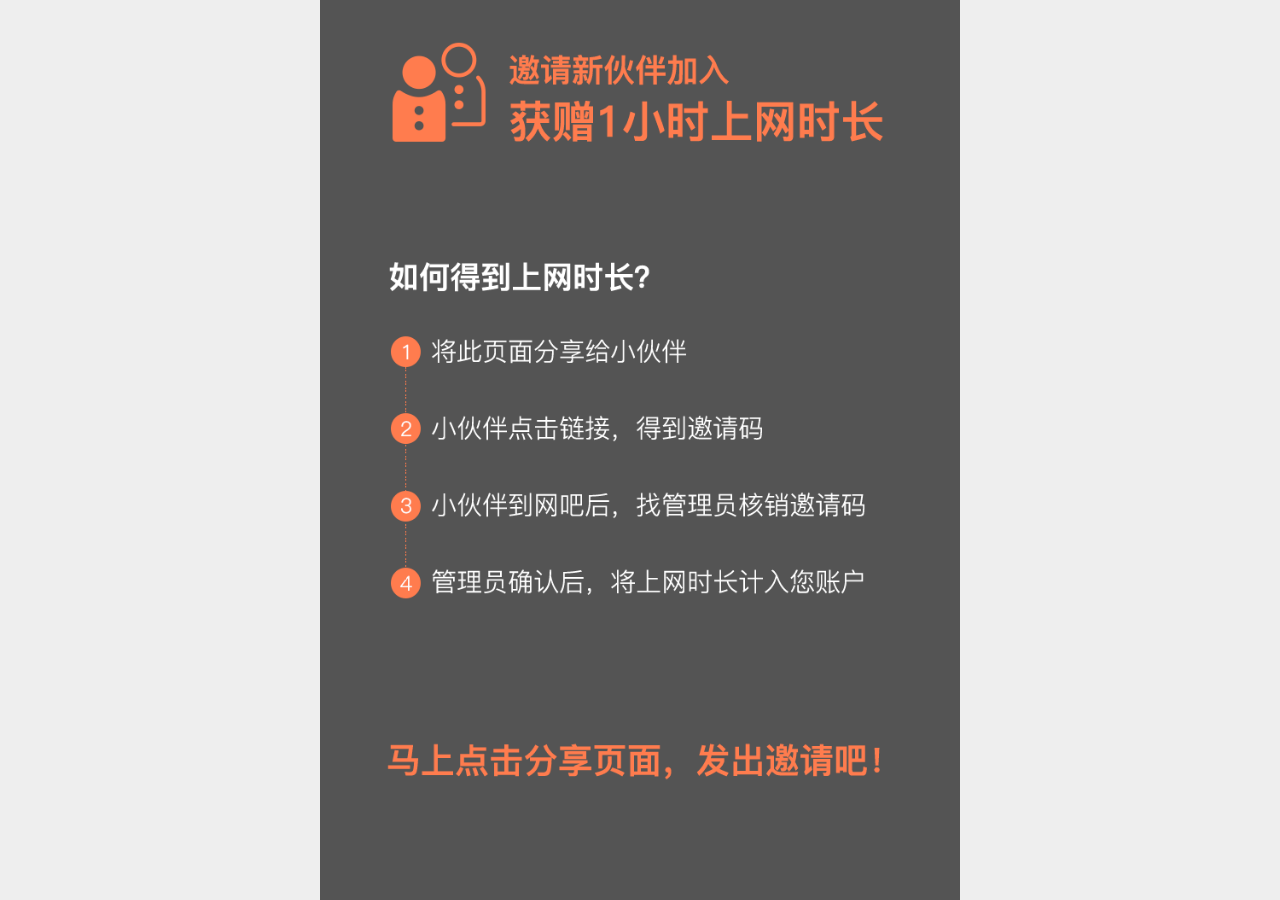
<file: share.html>
<!DOCTYPE html>
<html lang="zh-CN">
<head>
	<meta http-equiv="Content-Type" content="text/html; charset=UTF-8">
	<meta charset="UTF-8">
	<meta name="viewport" content="width=device-width, initial-scale=1.0, user-scalable=0, minimum-scale=1.0, maximum-scale=1.0">
	<meta name="viewport" content="initial-scale=1, width=device-width, maximum-scale=1, user-scalable=no">
	<meta name="apple-mobile-web-app-capable" content="yes">
	<meta name="apple-touch-fullscreen" content="yes">
	<meta name="apple-mobile-web-app-status-bar-style" content="black">
	<meta name="format-detection" content="telephone=no">
	<meta name="format-detection" content="address=no">
	<meta name="screen-orientation" content="portrait">
	<meta name="x5-orientation" content="portrait">
	<title>网吧联盟</title>
	<link rel="stylesheet" href="assets/font/iconfont.css">
	<link rel="stylesheet" href="assets/css/animate.min.css">
	<link rel="stylesheet" href="assets/css/base.css">
	<script type="text/javascript" src="assets/js/zepto.min.js"></script>
	<script type="text/javascript" src="assets/js/fastclick.js"></script>
	<link rel="stylesheet" href="assets/js/dialog.css">
	<script type="text/javascript" src="assets/js/dialog.js"></script>
	<script type="text/javascript" src="assets/js/iscroll.js"></script>
	<link rel="stylesheet" href="assets/js/swiper-3.2.7.min.css">
	<script type="text/javascript" src="assets/js/swiper-3.2.7.jquery.min.js"></script>
	<script type="text/javascript" src="assets/js/mobile.js"></script>
</head>

<body class="gray-bg">
	<div class="fixed-bottom">
		<img src="assets/images/sare.png" alt="">
	</div>
</body>

</html>
</file>
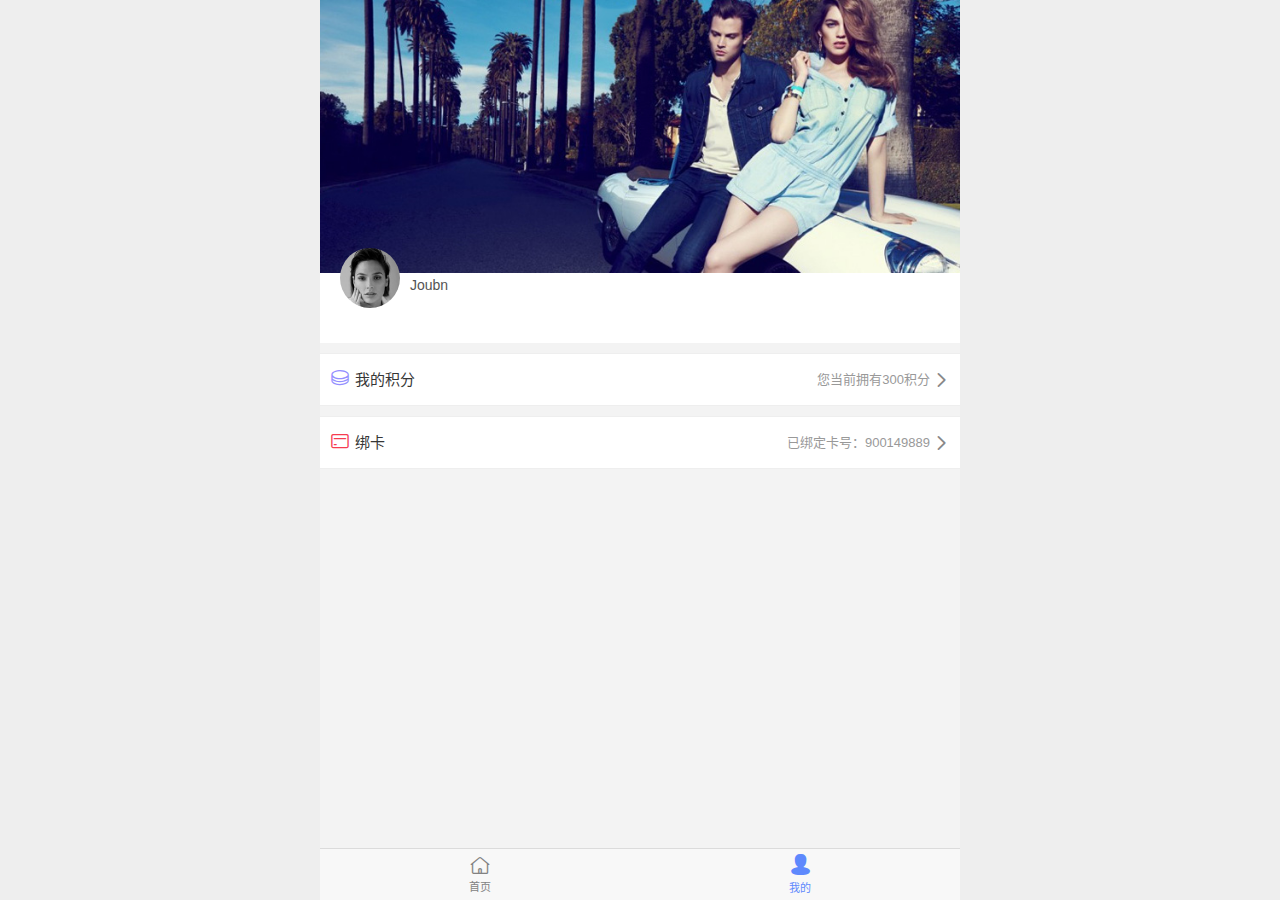
<file: userCenter.html>
<!DOCTYPE html>
<html lang="zh-CN">
<head>
	<meta http-equiv="Content-Type" content="text/html; charset=UTF-8">
	<meta charset="UTF-8">
	<meta name="viewport" content="width=device-width, initial-scale=1.0, user-scalable=0, minimum-scale=1.0, maximum-scale=1.0">
	<meta name="viewport" content="initial-scale=1, width=device-width, maximum-scale=1, user-scalable=no">
	<meta name="apple-mobile-web-app-capable" content="yes">
	<meta name="apple-touch-fullscreen" content="yes">
	<meta name="apple-mobile-web-app-status-bar-style" content="black">
	<meta name="format-detection" content="telephone=no">
	<meta name="format-detection" content="address=no">
	<meta name="screen-orientation" content="portrait">
	<meta name="x5-orientation" content="portrait">
	<title>网吧联盟</title>
	<link rel="stylesheet" href="assets/font/iconfont.css">
	<link rel="stylesheet" href="assets/css/animate.min.css">
	<link rel="stylesheet" href="assets/css/base.css">
	<script type="text/javascript" src="assets/js/zepto.min.js"></script>
	<script type="text/javascript" src="assets/js/fastclick.js"></script>
	<link rel="stylesheet" href="assets/js/dialog.css">
	<script type="text/javascript" src="assets/js/dialog.js"></script>
	<script type="text/javascript" src="assets/js/iscroll.js"></script>
	<link rel="stylesheet" href="assets/js/swiper-3.2.7.min.css">
	<script type="text/javascript" src="assets/js/swiper-3.2.7.jquery.min.js"></script>
	<script type="text/javascript" src="assets/js/mobile.js"></script>
</head>

<body>
	<div class="fixed-bottom usercenter">
		<div class="my-account clearfix">
            <img class="user-bg" src="assets/images/banner.jpg" >
            <div class="user-info flex-box">
                <div class="user-photo"><img src="assets/images/user.jpg" alt="user"></div>
                <span class="name">Joubn</span>
            </div>
        </div>
        <div class="weui_cells">
            <a class="weui_cell" id="realName" href="#">
                <i class="icon-jifen l-icon purple"></i>
                <div class="weui_cell_bd weui_cell_primary">
                我的积分
                </div>
                <span class="r-con active">您当前拥有300积分</span>
            </a>
        </div>
        <div class="weui_cells">
            <a class="weui_cell" id="realName" href="#">
                <i class="icon-vipcard l-icon red"></i>
                <div class="weui_cell_bd weui_cell_primary">
                绑卡
                </div>
                <span class="r-con active">已绑定卡号：900149889</span>
            </a>
        </div>
        <div class="fix-bottom">
            <a href="index.html" class="fix-b">
                <i class="icon-home"></i>
                <p>首页</p>
            </a>
            <a href="userCenter.html" class="fix-b active">
                <i class="icon-peoplefill"></i>
                <p>我的</p>
            </a>
        </div>
	</div>
</body>

</html>
</file>
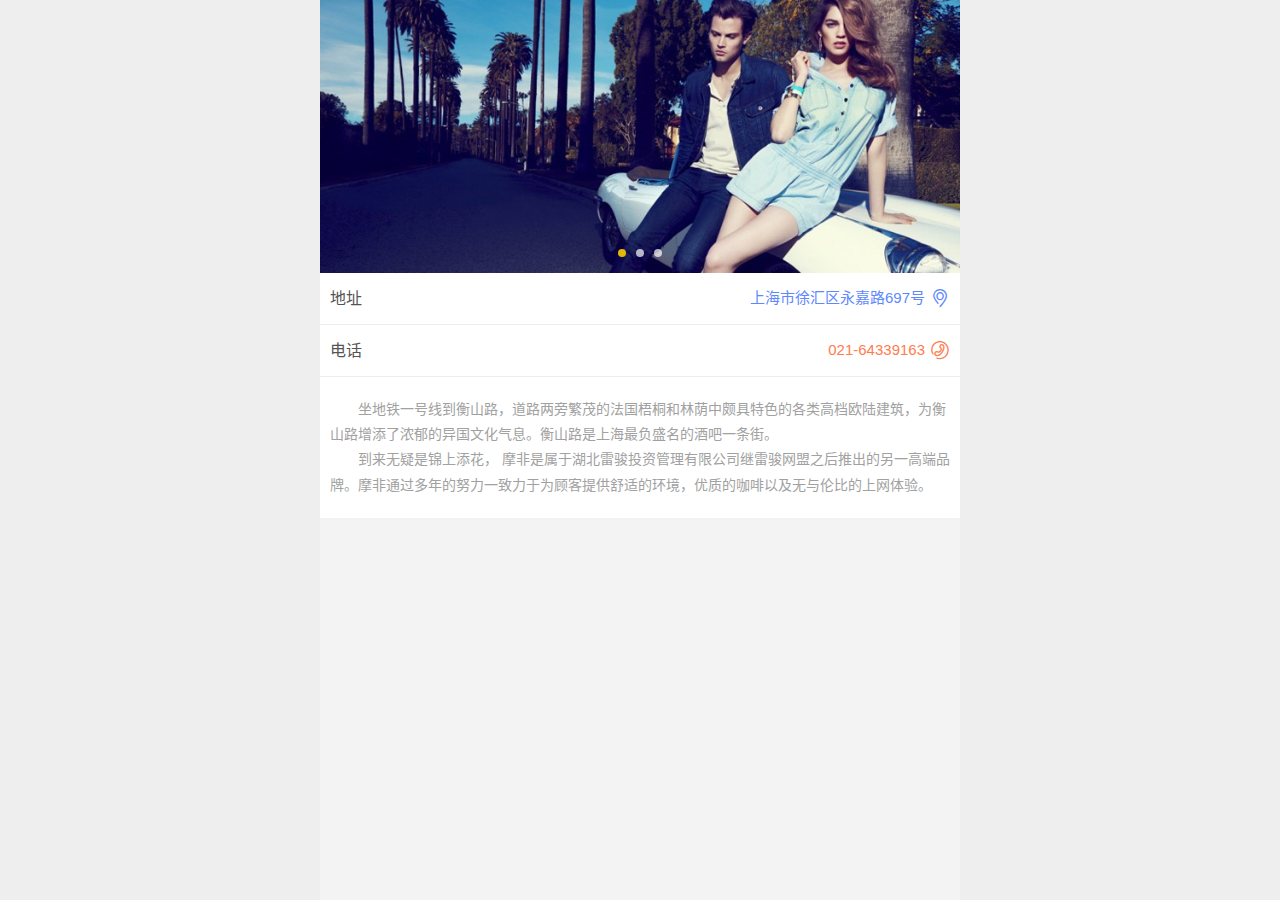
<file: wangkaCenter.html>
<!DOCTYPE html>
<html lang="zh-CN">
<head>
	<meta http-equiv="Content-Type" content="text/html; charset=UTF-8">
	<meta charset="UTF-8">
	<meta name="viewport" content="width=device-width, initial-scale=1.0, user-scalable=0, minimum-scale=1.0, maximum-scale=1.0">
	<meta name="viewport" content="initial-scale=1, width=device-width, maximum-scale=1, user-scalable=no">
	<meta name="apple-mobile-web-app-capable" content="yes">
	<meta name="apple-touch-fullscreen" content="yes">
	<meta name="apple-mobile-web-app-status-bar-style" content="black">
	<meta name="format-detection" content="telephone=no">
	<meta name="format-detection" content="address=no">
	<meta name="screen-orientation" content="portrait">
	<meta name="x5-orientation" content="portrait">
	<title>网吧联盟</title>
	<link rel="stylesheet" href="assets/font/iconfont.css">
	<link rel="stylesheet" href="assets/css/animate.min.css">
	<link rel="stylesheet" href="assets/css/base.css">
	<script type="text/javascript" src="assets/js/zepto.min.js"></script>
	<script type="text/javascript" src="assets/js/fastclick.js"></script>
	<link rel="stylesheet" href="assets/js/dialog.css">
	<script type="text/javascript" src="assets/js/dialog.js"></script>
	<script type="text/javascript" src="assets/js/iscroll.js"></script>
	<link rel="stylesheet" href="assets/js/swiper-3.2.7.min.css">
	<script type="text/javascript" src="assets/js/swiper-3.2.7.jquery.min.js"></script>
	<script type="text/javascript" src="assets/js/mobile.js"></script>
</head>

<body>
	<div class="wangkacenter fixed-bottom">
		<div class="swiper-container">
            <div class="swiper-wrapper">
                <div class="swiper-slide">
                    <a href="#"><img src="assets/images/banner.jpg"></a>
                </div>
                <div class="swiper-slide">
                    <a href="#"><img src="assets/images/banner.jpg"></a>
                </div>
                <div class="swiper-slide">
                    <a href="#"><img src="assets/images/banner.jpg"></a>
                </div>
            </div>
            <div class="pagination"></div>
            <script type="text/javascript">
            $(function() {
                var swiper = new Swiper('.swiper-container', {
                    pagination: '.pagination',
                    autoplay: 3000,
                    paginationClickable: '.pagination',
                    loop: true

                });
            })
            </script>
        </div>
        <div class="item-box">
	        <div class="weui_cell">
	            <div class="weui_cell_hd font-size16">地址</div>
	            <div class="weui_cell_bd weui_cell_primary blue text-right">上海市徐汇区永嘉路697号</div>
	            <i class="icon-location blue r-icon"></i>
	        </div>
	        <div class="weui_cell">
	            <div class="weui_cell_hd font-size16">电话</div>
	            <a href="tel://021-64339163" class="weui_cell_bd weui_cell_primary orange text-right">021-64339163</a>
	            <i class="icon-phone orange r-icon"></i>
	        </div>
	        <div class="rule">
		        <div class="con">
		        	<p>坐地铁一号线到衡山路，道路两旁繁茂的法国梧桐和林荫中颇具特色的各类高档欧陆建筑，为衡山路增添了浓郁的异国文化气息。衡山路是上海最负盛名的酒吧一条街。</p>         
					<p>到来无疑是锦上添花， 摩非是属于湖北雷骏投资管理有限公司继雷骏网盟之后推出的另一高端品牌。摩非通过多年的努力一致力于为顾客提供舒适的环境，优质的咖啡以及无与伦比的上网体验。</p>
		        </div>
	        </div> 
        </div>
	</div>
</body>

</html>
</file>
<file: assets/font/iconfont.css>
@font-face {font-family: "iconfont";
  src: url('iconfont.eot?t=1475655304'); /* IE9*/
  src: url('iconfont.eot?t=1475655304#iefix') format('embedded-opentype'), /* IE6-IE8 */
  url('iconfont.woff?t=1475655304') format('woff'), /* chrome, firefox */
  url('iconfont.ttf?t=1475655304') format('truetype'), /* chrome, firefox, opera, Safari, Android, iOS 4.2+*/
  url('iconfont.svg?t=1475655304#iconfont') format('svg'); /* iOS 4.1- */
}

[class^="icon-"],[class*=" icon-"] {
  font-family:"iconfont" !important;
  font-size:16px;
  font-style:normal;
}
[class^="icon-"]:before,[class*=" icon-"]:before{text-decoration:inherit;display:inline-block;cursor:default;speak:none;}
a [class^="icon-"],a [class*=" icon-"]{display:inline;}
.icon-appreciate:before { content: "\e600"; }
.icon-check:before { content: "\e601"; }
.icon-close:before { content: "\e602"; }
.icon-edit:before { content: "\e603"; }
.icon-emoji:before { content: "\e604"; }
.icon-favorfill:before { content: "\e605"; }
.icon-favor:before { content: "\e606"; }
.icon-loading:before { content: "\e607"; }
.icon-locationfill:before { content: "\e608"; }
.icon-location:before { content: "\e609"; }
.icon-phone:before { content: "\e60a"; }
.icon-roundcheckfill:before { content: "\e60b"; }
.icon-roundcheck:before { content: "\e60c"; }
.icon-roundclosefill:before { content: "\e60d"; }
.icon-roundclose:before { content: "\e60e"; }
.icon-roundrightfill:before { content: "\e60f"; }
.icon-roundright:before { content: "\e610"; }
.icon-search:before { content: "\e611"; }
.icon-timefill:before { content: "\e612"; }
.icon-time:before { content: "\e613"; }
.icon-unfold:before { content: "\e614"; }
.icon-warnfill:before { content: "\e615"; }
.icon-warn:before { content: "\e616"; }
.icon-camerafill:before { content: "\e617"; }
.icon-camera:before { content: "\e618"; }
.icon-commentfill:before { content: "\e619"; }
.icon-comment:before { content: "\e61a"; }
.icon-likefill:before { content: "\e61b"; }
.icon-like:before { content: "\e61c"; }
.icon-notificationfill:before { content: "\e61d"; }
.icon-notification:before { content: "\e61e"; }
.icon-order:before { content: "\e61f"; }
.icon-samefill:before { content: "\e620"; }
.icon-same:before { content: "\e621"; }
.icon-deliver:before { content: "\e622"; }
.icon-evaluate:before { content: "\e623"; }
.icon-pay:before { content: "\e624"; }
.icon-send:before { content: "\e625"; }
.icon-back:before { content: "\e626"; }
.icon-list:before { content: "\e627"; }
.icon-more:before { content: "\e628"; }
.icon-scan:before { content: "\e629"; }
.icon-settings:before { content: "\e62a"; }
.icon-questionfill:before { content: "\e62b"; }
.icon-question:before { content: "\e62c"; }
.icon-form:before { content: "\e62d"; }
.icon-pic:before { content: "\e62e"; }
.icon-footprint:before { content: "\e62f"; }
.icon-top:before { content: "\e630"; }
.icon-pulldown:before { content: "\e631"; }
.icon-pullup:before { content: "\e632"; }
.icon-right:before { content: "\e633"; }
.icon-refresh:before { content: "\e634"; }
.icon-moreandroid:before { content: "\e635"; }
.icon-refund:before { content: "\e636"; }
.icon-cart:before { content: "\e637"; }
.icon-qrcode:before { content: "\e638"; }
.icon-remind:before { content: "\e639"; }
.icon-delete:before { content: "\e63a"; }
.icon-profile:before { content: "\e63b"; }
.icon-home:before { content: "\e63c"; }
.icon-homefill:before { content: "\e63d"; }
.icon-message:before { content: "\e63e"; }
.icon-link:before { content: "\e63f"; }
.icon-lock:before { content: "\e640"; }
.icon-unlock:before { content: "\e641"; }
.icon-weibo:before { content: "\e642"; }
.icon-friendaddfill:before { content: "\e643"; }
.icon-friendadd:before { content: "\e644"; }
.icon-friendfamous:before { content: "\e645"; }
.icon-friend:before { content: "\e646"; }
.icon-squarecheckfill:before { content: "\e647"; }
.icon-square:before { content: "\e648"; }
.icon-squarecheck:before { content: "\e649"; }
.icon-round:before { content: "\e64a"; }
.icon-roundaddfill:before { content: "\e64b"; }
.icon-roundadd:before { content: "\e64c"; }
.icon-add:before { content: "\e64d"; }
.icon-notificationforbidfill:before { content: "\e64e"; }
.icon-fold:before { content: "\e64f"; }
.icon-game:before { content: "\e650"; }
.icon-appreciatefill:before { content: "\e651"; }
.icon-infofill:before { content: "\e652"; }
.icon-info:before { content: "\e653"; }
.icon-forwardfill:before { content: "\e654"; }
.icon-forward:before { content: "\e655"; }
.icon-rechargefill:before { content: "\e656"; }
.icon-recharge:before { content: "\e657"; }
.icon-vipcard:before { content: "\e658"; }
.icon-voice:before { content: "\e659"; }
.icon-voicefill:before { content: "\e65a"; }
.icon-share:before { content: "\e65b"; }
.icon-lightfill:before { content: "\e65c"; }
.icon-light:before { content: "\e65d"; }
.icon-sort:before { content: "\e65e"; }
.icon-down:before { content: "\e65f"; }
.icon-mobile:before { content: "\e660"; }
.icon-mobilefill:before { content: "\e661"; }
.icon-countdownfill:before { content: "\e662"; }
.icon-countdown:before { content: "\e663"; }
.icon-noticefill:before { content: "\e664"; }
.icon-notice:before { content: "\e665"; }
.icon-keyboard:before { content: "\e666"; }
.icon-pullleft:before { content: "\e667"; }
.icon-pullright:before { content: "\e668"; }
.icon-refresharrow:before { content: "\e669"; }
.icon-repeal:before { content: "\e66a"; }
.icon-peoplefill:before { content: "\e66b"; }
.icon-people:before { content: "\e66c"; }
.icon-repair:before { content: "\e66d"; }
.icon-tagfill:before { content: "\e66e"; }
.icon-tag:before { content: "\e66f"; }
.icon-hotfill:before { content: "\e670"; }
.icon-hot:before { content: "\e671"; }
.icon-radiobox:before { content: "\e672"; }
.icon-rounddown:before { content: "\e673"; }
.icon-upload:before { content: "\e674"; }
.icon-writefill:before { content: "\e675"; }
.icon-write:before { content: "\e676"; }
.icon-radioboxfill:before { content: "\e677"; }
.icon-add1:before { content: "\e678"; }
.icon-move:before { content: "\e679"; }
.icon-safe:before { content: "\e67a"; }
.icon-activityfill:before { content: "\e67b"; }
.icon-crownfill:before { content: "\e67c"; }
.icon-crown:before { content: "\e67d"; }
.icon-messagefill:before { content: "\e67e"; }
.icon-profilefill:before { content: "\e67f"; }
.icon-sound:before { content: "\e680"; }
.icon-sponsorfill:before { content: "\e681"; }
.icon-roundleftfill-copy:before { content: "\e682"; }
.icon-pulldown1:before { content: "\e683"; }
.icon-appreciatelight:before { content: "\e684"; }
.icon-sortlight:before { content: "\e685"; }
.icon-profilelight:before { content: "\e686"; }
.icon-piclight:before { content: "\e687"; }
.icon-mail:before { content: "\e688"; }
.icon-peoplelist:before { content: "\e689"; }
.icon-exit:before { content: "\e68a"; }
.icon-chongzhi:before { content: "\e68b"; }
.icon-choujiang:before { content: "\e68c"; }
.icon-dingzuo:before { content: "\e68d"; }
.icon-haoyou:before { content: "\e68e"; }
.icon-liwu:before { content: "\e68f"; }
.icon-saishi:before { content: "\e690"; }
.icon-jifen:before { content: "\e691"; }
</file>
<file: assets/css/base.css>
@charset "utf-8";
html,body,div,p,span,applet,object,iframe,h1,h2,h3,h4,h5,h6,p,blockquote,pre,a,abbr,acronym,address,big,cite,code,del,dfn,em,img,ins,kbd,q,s,samp,small,strike,strong,sub,sup,tt,var,b,u,i,center,dl,dt,dd,ol,ul,li,fieldset,form,label,legend,table,caption,tbody,tfoot,thead,tr,th,td,article,aside,canvas,details,embed,figure,figcaption,footer,header,hgroup,menu,nav,output,ruby,section,summary,time,mark,audio,video{margin:0;padding:0;border:0;font:inherit;font-size:100%;vertical-align:baseline}
article,aside,details,figcaption,figure,footer,header,hgroup,nav,section{display:block}
abbr[title],dfn[title]{border-bottom:1px dotted;cursor:help}
pre,code,kbd,samp{font-family:monospace,sans-serif;_font-family:'Courier New',monospace,sans-serif;font-size:1em}
pre{white-space:pre;white-space:pre-wrap;white-space:pre-line;word-wrap:break-word}
blockquote,q{quotes:none}blockquote:before,blockquote:after,q:before,q:after{content:'';content:none}
small{font-size:75%}sub,sup{font-size:75%;line-height:0;position:relative;vertical-align:baseline}
sup{top:-0.5em}
sub{bottom:-0.25em}
.clearfix:before,.clearfix:after{content:"\0020";display:block;height:0;visibility:hidden}
.clearfix{zoom:1}.clearfix:after{clear:both}
* html .clearfix{zoom:1}
*:first-child+html .clearfix{zoom:1}
audio[controls],canvas,video{display:inline-block;*display:inline;*zoom:1}
html{font-size:100.01%;height:100%;overflow-y:scroll;cursor:default;overflow-y:scroll;-webkit-tap-highlight-color:transparent;-ms-text-size-adjust:100%;-webkit-text-size-adjust:100%}
body{background-color:#fbfcf9;color:#363636;height:100%}
body,button input,select,textarea{font:12px/1.5 sans-serif}
img,fieldset{border:0 none}ul,li{list-style:none}
img{vertical-align:top;-ms-interpolation-mode:bicubic}
ins del{text-decoration:none}
a,a:hover,a:active,a:visited,a:focus{color:#363636;text-decoration:none;outline:none;blr:expression(this.onFocus=this.blur());}
.hidden{border:0!important;clip:rect(1px 1px 1px 1px);clip:rect(1px,1px,1px,1px);height:1px!important;margin:-1px;overflow:hidden;padding:0!important;position:absolute!important;width:1px}
dd{margin:0}
nav ul,nav ol{list-style:none}
form{overflow:visible}
fieldset{line-height:1}
legend{*margin-left:-7px}
button,input,select,textarea{vertical-align:baseline;*vertical-align:middle}
button,input{line-height:normal;*overflow:visible}
button,input[type="button"],input[type="reset"],input[type="submit"],.form-btn,.btn{cursor:pointer}
input[type="checkbox"],input[type="radio"]{box-sizing:border-box}input[type="checkbox"]{vertical-align:bottom;*vertical-align:baseline;-webkit-appearance:none;appearance:none;outline:0;display:inline-block}
input[type="radio"]{vertical-align:text-bottom;appearance:none;-webkit-appearance:none;outline:0;display:inline-block}input{_vertical-align:text-bottom}
input[type="search"]{-webkit-appearance:textfield;-moz-box-sizing:content-box;-webkit-box-sizing:content-box;box-sizing:content-box}
button::-moz-focus-inner,input::-moz-focus-inner{border:0;padding:0}
textarea{overflow:auto;vertical-align:top}
input,textarea,select{-moz-border-radius:3px;-webkit-border-radius:3px;border-radius:3px;border:1px solid #7f9db9;margin:0}
input:focus,textarea:focus,select:focus{outline-width:0}
select{background-color:transparent}
label{font-weight:normal}
label.required:after{content:"*";color:red;font-family:"Lucida Grande",Verdana,Arial,Helvetica,sans-serif}
button,input,{width:auto;*width:1;overflow:visible}
table{border-collapse:collapse;border-spacing:0}
th,td{padding:0;text-align:left;vertical-align:middle}
h1,h2,h3,h4,h5,h6{font-size:100%;font-weight:400}
h1,h2,h3,div,li,p,menu,button{font-size:100%;-webkit-tap-highlight-color:transparent}
.flex-box{display: -webkit-box;display: -webkit-flex;display: flex;-webkit-box-align: center;-webkit-align-items: center; align-items: center;}
.boxsizing{-moz-box-sizing: border-box; /*Firefox3.5+*/-webkit-box-sizing: border-box; /*Safari3.2+*/-o-box-sizing: border-box; /*Opera9.6*/-ms-box-sizing: border-box; /*IE8*/box-sizing: border-box;}
.blue{color: #5e89fd !important;}
.orange{color:#ff7c4e !important;}
.purple{color: #948fff !important;}
.yellow{color: #ffaa00 !important;}
.red{color: #f63c50 !important;}
.green{color: #50be55 !important;}
.iblue{color:#3a559f !important;}
.gray{color: #a1a1a1 !important;}

html{background:#eee;}
body{font-size:14px;background-size: 100% 100%;background:#f3f3f3;max-width: 640px;margin: 0 auto; color: #545454;line-height: 1.5; overflow-x: hidden;}/*em为相对单位,1em相当于16px(在顶层父元素上是这样)*/
.text-center{text-align: center;}
.text-right{text-align: right;}
.text-left{text-align: left;}
.font-size10{font-size: 10px;}
.font-size12{font-size: 12px;}
.font-size14{font-size: 14px;}
.font-size16{font-size: 16px;}
.font-size18{font-size: 18px;}
.font-size20{font-size: 20px;}
.paddingtb0{padding-top: 0 !important;padding-bottom: 0 !important;}
.fixed-bottom{margin-bottom: 52px}
.white-bg{background: #fff;}
.gray-bg{background: #545454;}
.zhongjiang-bg{background: #fff0eb;}

.item-box{background: #fff;}
.padding-box{padding: 20px 10px; margin-top: 10px;}
.fix-bottom{position:fixed;bottom:0;width:100%;height:35px;background-color:#f8f8f8;padding:8px 0;z-index:101;line-height: 18px;/*box-shadow: 0 -1px 5px rgba(0,0,0,.2);*/display: -webkit-box;max-width: 640px; border-top: 1px solid #dbdbdb;}
.fix-bottom .fix-b{display:block;text-align:center;height:40px;color:#828282;font-size:11px;-webkit-box-flex: 1; width: 25%;}
.fix-bottom .fix-b i{font-size: 23px; position: relative;}
.fix-bottom .fix-b i.icon-home,.fix-bottom .fix-b i.icon-homefill{font-size: 20px;}
.fix-bottom .active{color: #5e89fd;}

.index .nav-list{flex-wrap:wrap; background: #fff;}
.index .nav-list a{display: block;-webkit-box-flex:1;text-align: center;color: #666;line-height: 34px; width: 33.333%; border:none; }
.index .nav-list .con{border-right: 1px solid #eee;border-bottom: 1px solid #eee; padding: 20px 0;}

.index .nav-list a:nth-child(3n) .con{border-right: none;}
.index .nav-list a i{display: block;width: 50px;height: 28px; font-size: 42px;margin: 0 auto 5px;}
.swiper-container {position: relative;overflow: hidden;z-index: 1;width: 100%;}
.swiper-container .pagination{position: absolute; z-index: 20; width: 100%; text-align: center; bottom: 10px; right: 0;}
.swiper-container .swiper-slide a{display: block; width: 100%;height: 100%;}
.swiper-container img,.swiper-container2 img{width: 100%;}
.swiper-container .swiper-pagination-bullet{background: #fff;opacity: .7; margin:0 5px;}
.swiper-container .swiper-pagination-bullet-active {opacity: .9;background: #fcca00;}
.ui-dialog .con{line-height: 28px;}
.ui-qiandao{overflow: visible !important;}
.ui-qiandao .tit{line-height: 60px;}
.ui-qiandao .con{font-size: 13px; color: #a1a1a1; line-height: 20px;}
.ui-qiandao .go-game{width: 130px; display: inline-block;height: 130px; background: #ff7c4e; border-radius: 50%;margin: 20px auto; line-height: 128px;}
.ui-qiandao .go-game i{color: #fff; font-size: 110px;}
.showClose .ui-dialog-close{display: block !important; color: #fff;font-size: 20px; background: #bbb;border-radius: 50%; padding: 5px;right: -10px; top: -10px;-webkit-box-shadow:0 0 1px #666;height: 20px;line-height: 21px; width: 20px; }
.weui_cells_title + .weui_cells {margin-top: 0;}
.weui_cells { margin-top: 10px;background-color: #FFFFFF;line-height: 1.41176471;overflow: hidden;position: relative; font-size: 15px;}
.weui_cells .weui_cell:first-child{border-top: 1px solid #eeeeee;}
.weui_cell{padding: 8px 10px;position: relative;display: -webkit-box;display: -webkit-flex;display: flex;-webkit-box-align: center;-webkit-align-items: center;align-items: center; border-bottom: 1px solid #eeeeee;min-height: 35px;}
.weui_cell_hd{display: block;width: 90px;word-wrap: break-word;word-break: break-all;color: #545454;}
.weui_cell_primary {/*color: #333;*/font-size: 15px;}
.weui_cell_primary input{text-align: right;}
.weui_input {width: 100%;border: 0;outline: 0;-webkit-appearance: none;background-color: transparent;font-size: inherit;color: inherit;height: 1.41176471em;line-height: 1.41176471; color: #333; margin: 0;padding: 0;}
.weui_input[type="date"]{width: auto;}

.weui_cells_title {margin-top: 10px;margin-bottom: 10px;padding-left: 15px;padding-right: 15px;color: #b5b5b5;font-size: 14px;}
.weui_select {-webkit-appearance: none;border: 0;outline: 0;background-color: transparent;width: 100%;font-size: inherit;    height: 1.41176471em;
    line-height: 1.41176471;position: relative;z-index: 1;position: relative;}
.weui_cell .l-icon{font-size: 20px; margin-right: 5px; }
.weui_cell .r-icon{font-size: 20px; margin-left: 5px; }
.weui_cell .r-con{position: relative;color: #999;font-size: 13px;height: 18px;display: block;line-height: 18px;}
.weui_cell .close{color: #a1a1a1;font-size:22px;}
.weui_cell_bd{-webkit-box-flex: 1;-webkit-flex: 1; flex: 1;}
.weui_cell_bd~.r-con.active{padding-right: 20px;}
.weui_select~.r-con.active:after,.weui_cell_bd~.r-con.active:after{content: "\e614";font-family: "iconfont";  position: absolute;top: 0px;right: 0px;font-size: 18px;color: #888; }
.weui_cell_bd~.r-con.active:after{content: "\e633"}
.weui-check {
    position: absolute;
    left: -9999em;
}
#getcode .btn-send{color:#5e89fd;border-left: 1px solid #eeeeee;    display: block;padding: 7px 0; width: 130px;text-align: right;}
#getcode .btn-send.btn-disabled{border-right:none;border-top:none;border-bottom:none;background: none !important;}
#getcode .weui_input{text-align: left;}
.surebtn{margin-top: 20px;}
.surebtn .btn{margin-left:10px;margin-right:10px;}
.btn{background: #5e89fd; color: #fff;height: 44px; line-height: 44px; font-size: 18px; text-align: center; border-radius: 4px;display: block;    transition: all 0.35s ease-out 0s;
    -moz-transition: all 0.35s ease-out 0s;border:1px solid #5e89fd;}
.btn-def{border: 1px solid #67b6fb;border-radius: 4px;height: 31px; line-height: 31px; color:#67b6fb; padding: 0 20px; background-color: #fff;    transition: all 0.35s ease-out 0s;
    -moz-transition: all 0.35s ease-out 0s; }
.btn-disabled{border:1px solid #ccc;background:#ccc !important; color:#999 !important;}

.my-account{position: relative; padding-bottom: 70px; background: #fff;}
img{width: 100%;}
.my-account .user-info{position: absolute; bottom: 35px; left: 20px;}
.user-info .user-photo{width: 60px; height: 60px; border-radius: 50%;overflow: hidden;background: #eee;}
.user-info .name{position: relative;top: 7px;margin-left: 10px; display: block;}
.rule{padding:10px;}
.rule .tit{margin-top: 3px;margin-bottom: 10px;}
.rule .con{color: #a1a1a1;line-height: 1.8;}
.rule .con p{text-indent: 2em;}
.fix-bottom-btn{background: #5e89fd; border-top: none; text-align: center;color: #fff !important;display: block;line-height:35px;font-size: 18px;}
.ui-qiandao .join{width: 80px; height: 80px; border-radius: 50%;color: #fff;line-height: 80px;margin: 0 auto; display: block;}
.ui-qiandao .onejoin,.ui-qiandao .teamjoin{margin-top: 20px; margin-bottom: 20px;}
.ui-qiandao .join i{font-size:40px;}
.ui-qiandao .onejoin .join{background: #5e89fd;}
.ui-qiandao .teamjoin .join{background: #ff7c4e;}
.gamesteamjoin .btn-add{margin: 20px 10px 10px 10px;background: #fff; color:#5e89fd; border:1px dotted #5e89fd;vertical-align: top;}
.gamesteamjoin .btn-add i{font-size: 20px; margin-right: 5px;position: relative;top: 2px;}
.share .flex-box{padding: 0 2%; margin-top: 20px;}
.share .flex-box div{-webkit-box-flex: 1; width: 100%; margin: 0 8%;}
.wangkacenter .rule .con{padding: 10px 0;}

.wangkalist .weui_cell{padding: 15px 10px;}
.wangkalist .weui_cell img{width: 60px; height: 60px; border-radius: 5px;}
.wangkalist .weui_cell .weui_cell_bd{margin-left: 10px;overflow: hidden;}
.wangkalist .weui_cell .weui_cell_bd p{ width: 100%;text-overflow: ellipsis;white-space: nowrap;overflow: hidden; }
.wangkalist .weui_cell .weui_cell_bd p.p1{font-size: 18px;margin-bottom: 6px;}
.wangkalist .weui_cell .weui_cell_bd p.p2{color: #a1a1a1;}
.wangkalist .weui_cell i{font-size: 30px; margin-right: 5px}


.recharge .padding-box .flex-box{flex-wrap:wrap;}
.recharge .padding-box .list{width: 33.3%;-webkit-box-flex: 1; margin-bottom: 10px;}

.recharge .padding-box .list a{display: block; margin-right: 10px; border:1px solid #e4e4e4;text-align: center; border-radius: 5px;padding: 3px 0;overflow: hidden;}
.recharge .padding-box .list:nth-child(3n) a{margin-right: 0;}
.recharge .padding-box .p1{font-size: 18px;}
.recharge .padding-box .p2{color: #a1a1a1;font-size: 12px;}
.recharge .info{text-align: center;padding: 10px;}
.recharge .weui-check:checked + a {color:#5e89fd;border-color: #5e89fd; }
.recharge .weui-check:checked + a .p2{color:#5e89fd; }
.treaty{margin-top: 50px;color: #a1a1a1;}
.rechargetreaty .item-box{line-height: 2;}
.chose-quantity{display: inline-block;vertical-align: middle;-webkit-border-radius: 3px;border-radius: 3px;letter-spacing: 0;height: 28px;line-height: 28px; background-color: #fff; position: relative;color:#5e89fd;}
.chose-quantity .minus,.chose-quantity .add{font-style: normal;font-size: 16px;font-weight: 400;border: 0;display: inline-block;width: 28px;height: 100%;-webkit-user-select: none;-ms-user-select: none;background-color: #fff;text-align: center; border: 1px solid #5e89fd; border-radius: 50%;}
.chose-quantity .exc-number{width:30px;-webkit-box-sizing: border-box;box-sizing: border-box;padding: 0 5px;border: 0;-webkit-border-radius: 0;border-radius: 0;font-weight: 700;color: #3d4245;background-color: #fff;text-align: center; line-height: 20px;font-size: 14px; margin: 0;  }
.weui-cell__ft {text-align: right; color: #999999;}
.weui-switch { -webkit-appearance: none; appearance: none;position: relative;width: 65px;height: 30px;border: 1px solid #DFDFDF; outline: 0;border-radius: 16px;box-sizing: border-box;background-color: #DFDFDF;-webkit-transition: background-color 0.1s, border 0.1s;transition: background-color 0.1s, border 0.1s;}
.weui-switch:checked {border-color: #5e89fd;background-color: #5e89fd;}
.weui-switch:before {content: " ";position: absolute;top: 0;left: 0;width: 63px;height: 28px;border-radius: 15px;background-color: #FDFDFD;-webkit-transition: -webkit-transform 0.35s cubic-bezier(0.45, 1, 0.4, 1);transition: -webkit-transform 0.35s cubic-bezier(0.45, 1, 0.4, 1);transition: transform 0.35s cubic-bezier(0.45, 1, 0.4, 1);transition: transform 0.35s cubic-bezier(0.45, 1, 0.4, 1), -webkit-transform 0.35s cubic-bezier(0.45, 1, 0.4, 1);}
.weui-switch:checked:before {-webkit-transform: scale(0);transform: scale(0);}
.weui-switch:after {content: " ";position: absolute;top: 0;left: 0;width: 28px;height: 28px;border-radius: 15px;background-color: #FFFFFF;box-shadow: 0 1px 3px rgba(0, 0, 0, 0.4);-webkit-transition: -webkit-transform 0.35s cubic-bezier(0.4, 0.4, 0.25, 1.35);transition: -webkit-transform 0.35s cubic-bezier(0.4, 0.4, 0.25, 1.35);transition: transform 0.35s cubic-bezier(0.4, 0.4, 0.25, 1.35);transition: transform 0.35s cubic-bezier(0.4, 0.4, 0.25, 1.35), -webkit-transform 0.35s cubic-bezier(0.4, 0.4, 0.25, 1.35);}
.weui-switch:checked:after {-webkit-transform: translateX(35px);transform: translateX(35px);}
.schedule .padding-box .tit{margin-bottom: 10px;}
.schedule .padding-box .list{ margin-bottom: 10px;}
.schedule .padding-box .list a{  color: #a1a1a1;height: 40px; line-height: 40px;overflow: hidden;border-radius: 5px;padding: 0 10px;border:1px solid #e4e4e4;display: block;width: 100%;position: relative;padding-right: 45px;}
.schedule .padding-box .list .name{-webkit-box-flex: 1;}
.schedule .padding-box .list i{font-size: 30px; position: absolute; top: 0px; right: 8px; display: none;}
.schedule .weui-check:checked + a div,.schedule .weui-check:checked + a i{color:#5e89fd;display: block; }
.schedule .weui-check:checked + a{border-color:#5e89fd;}


.ml-main { width:100%;height: 100%; max-width: 640px; margin: 0 auto; /*background: url(../assets/images/cj_bg_2.jpg) center ; background-size: 100% 100%;*/position:absolute;overflow:hidden;*zoom:1; z-index:1;left:center;top:0;}
.ml-main .keTitle{width:45%;height:auto;margin:0 auto;}
.ml-main .keTitle .title{width:100%;height:auto;margin:15% auto;}
.ml-main .keTitle .xian{width:100%;height:auto;}
.ml-main .kePublic{width:80%;height:auto;position:absolute;top:100px;left:10%;}
/* 大转盘样式 */
.banner{margin:0 auto}
.banner .turnplate{display:block;width:100%;height:0;padding-bottom:100%;overflow:hidden;position:relative;}
.banner .turnplate canvas.item{width:100%;}
.banner .turnplate #tupBtn{position:absolute;width:27.5%;height:33.5%;left:36%;top:30.5%;border:0;background:none;}
.banner .turnplate img{width:100%;height:auto;}
.silider-txt{width:60%;height:30px;line-height: 30px; margin:25px auto;background:rgba(255,255,255,.7);border-radius:15px;text-align: center;}
.silider-txt p{width:100%;text-align:center;color:#545454;line-height:20px;}
.activitygame .h2,.activitygame .p2,.activitygame .p3{width:100%;text-align:center;}
.activitygame .h2{color:#ff7c4e;margin-top:20px;margin-bottom:5px;font-size: 25px;}
.activitygame .p2{color:#999;font-size:16px;}
.activitygame .p3{color:#999}
.ui-choujiang .tit{font-size: 25px;}
.ui-choujiang .con{font-size: 16px; color: #545454; margin-bottom: 30px;}
.ui-choujiang .btn{width: 100%;padding: 10px;margin: 0 -10px -10px -10px; border-radius: 0; height: 32px;line-height: 32px;background: rgba(0,0,0,0);color: #5e89fd;border-top: 1px solid #eee;}


.laodaixin{background-color: #fff;}
.laodaixin .wjx_box1{width:100%;height:60px;text-align:center;padding-top:30px;}
.laodaixin .wjx_box1_title1{font-size:22px;margin-bottom:5px;}
.laodaixin .wjx_box1_title2{line-height:30px;font-size:15px;position: relative;}
.laodaixin .wjx_box2{width:99%;height:250px;background-image:url(../images/share_from.jpg);background-size:100% 100%;margin-top:-0px;}
.laodaixin .wjx_box21{float:left;width:110px;height:50px;margin-left:36%;margin-top:98px;font-size:16px;font-weight:bold;line-height:20px;text-align:center;color:#ff0000;text-align: center;}
.laodaixin .wjx_box3{border:1px solid #fff;margin:0px auto;margin-top:10px;width:99%;height:100px;}
.laodaixin .wjx_btn{width:80%;height:45px;margin:27px auto;text-align:center;line-height:45px;background-color:#ff0000;color:#ffffff;font-size:17px;border-radius:5px;}
.laodaixin .wjx_btn_off{width:80%;height:45px;margin:27px auto;text-align:center;line-height:45px;background-color:#aaa;color:#ffffff;font-size:17px;border-radius:5px;}
.laodaixin .red{color:#ff0000;}
.laodaixin .avatar{position:absolute;width:28px;height:28px;border-radius:14px;}
.info_main {height:auto;  background:#fff; margin-top:14px; border-bottom:1px solid #e8e8e8; border-top:1px solid #e8e8e8;}
.info_main .line {margin:0 10px; height:40px; border-bottom:1px solid #e8e8e8; line-height:40px; color:#999;}
.info_main .line .title {height:40px; width:110px; line-height:40px; color:#444; float:left; font-size:16px;}
.info_main .line .info { width:100%;float:right;margin-left:-110px; }
.info_main .line .inner { margin-left:110px; }
.info_main .line .inner input {height:40px; width:100%;display:block; padding:0px; margin:0px; border:0px; float:left; font-size:16px;}
.info_main .line .inner .user_sex {line-height:40px;}
</file>
<file: assets/js/dialog.css>
.ui-dialog {pointer-events: auto;display: none;background-color: #fff;  position: fixed !important;left:40%;top:40%; box-shadow: 0 0 10px rgba(0,0,0,.3)}
.ui-dialog-close { position: absolute; right: 10px;cursor: pointer;color:#FFF; font-weight: bold;font-family: cursive;}
.ui-dialog-mask{position: fixed;width:100%;height:100%;left:0;top:0;background:#000;opacity: .3;display: none;filter:alpha(opacity=30);}
.ui-dialog-title{background-color:#288df0;color:#fff;padding:5px 10px;}

.animated { -webkit-animation-duration: .5s; animation-duration: .5s; -webkit-animation-fill-mode: both; -ms-animation-fill-mode: both; -moz-animation-fill-mode: both; animation-fill-mode: both; }
#confirmDialog{width: 350px;background-color: #fff;}
.ui-confirm-title,.ui-alert-title{ text-align: center;font-size: 16px;color:#333;line-height: 40px; padding: 10px;}
.confirm-title2{font-size: 16px;font-weight: normal; color: #666;text-align: center;line-height: 1.8;}
.ui-dialog-submit,.ui-alert-submit,.ui-confirm-submit{}
.ui-dialog-cancel{background-color:#999999;}
.ui-dialog-action{pointer-events: auto;text-align: center;width:100%;border:none;}
.ui-dialog-action td{text-align: center;border:none; padding: 0;margin: 0;}
.ui-dialog-action button{display: inline-block;padding:14px 20px;color:rgb(0,122,255);border:none;outline: none;cursor: pointer;box-sizing: border-box; width: 100%; position: relative;bottom: -2px; border-top: 1px solid #eee; background-color: #fff; border-left: 1px solid #eee; margin-left: -1px;font-size: 16px; min-width: 110px; }

.ui-alert{border-radius: 5px;overflow: hidden;min-width: 220px;}
.ui-alert .ui-dialog-close{display: none;}
.ui-alert .ui-alert-submit{margin: 0 auto;}
.ui-alert-info{text-align: center;margin-top:20px;}
.favorpop{background-color: rgba(0,0,0,.5) !important; border-radius: 4px;box-shadow: 0 0 2px rgba(0,0,0,.3) !important;}
.favorpop .ui-dialog-close{display: none;}
.favorpop .ui-alert-title{color: #fff;line-height: 26px;font-size: 14px; padding: 5px 10px;}
</file>
